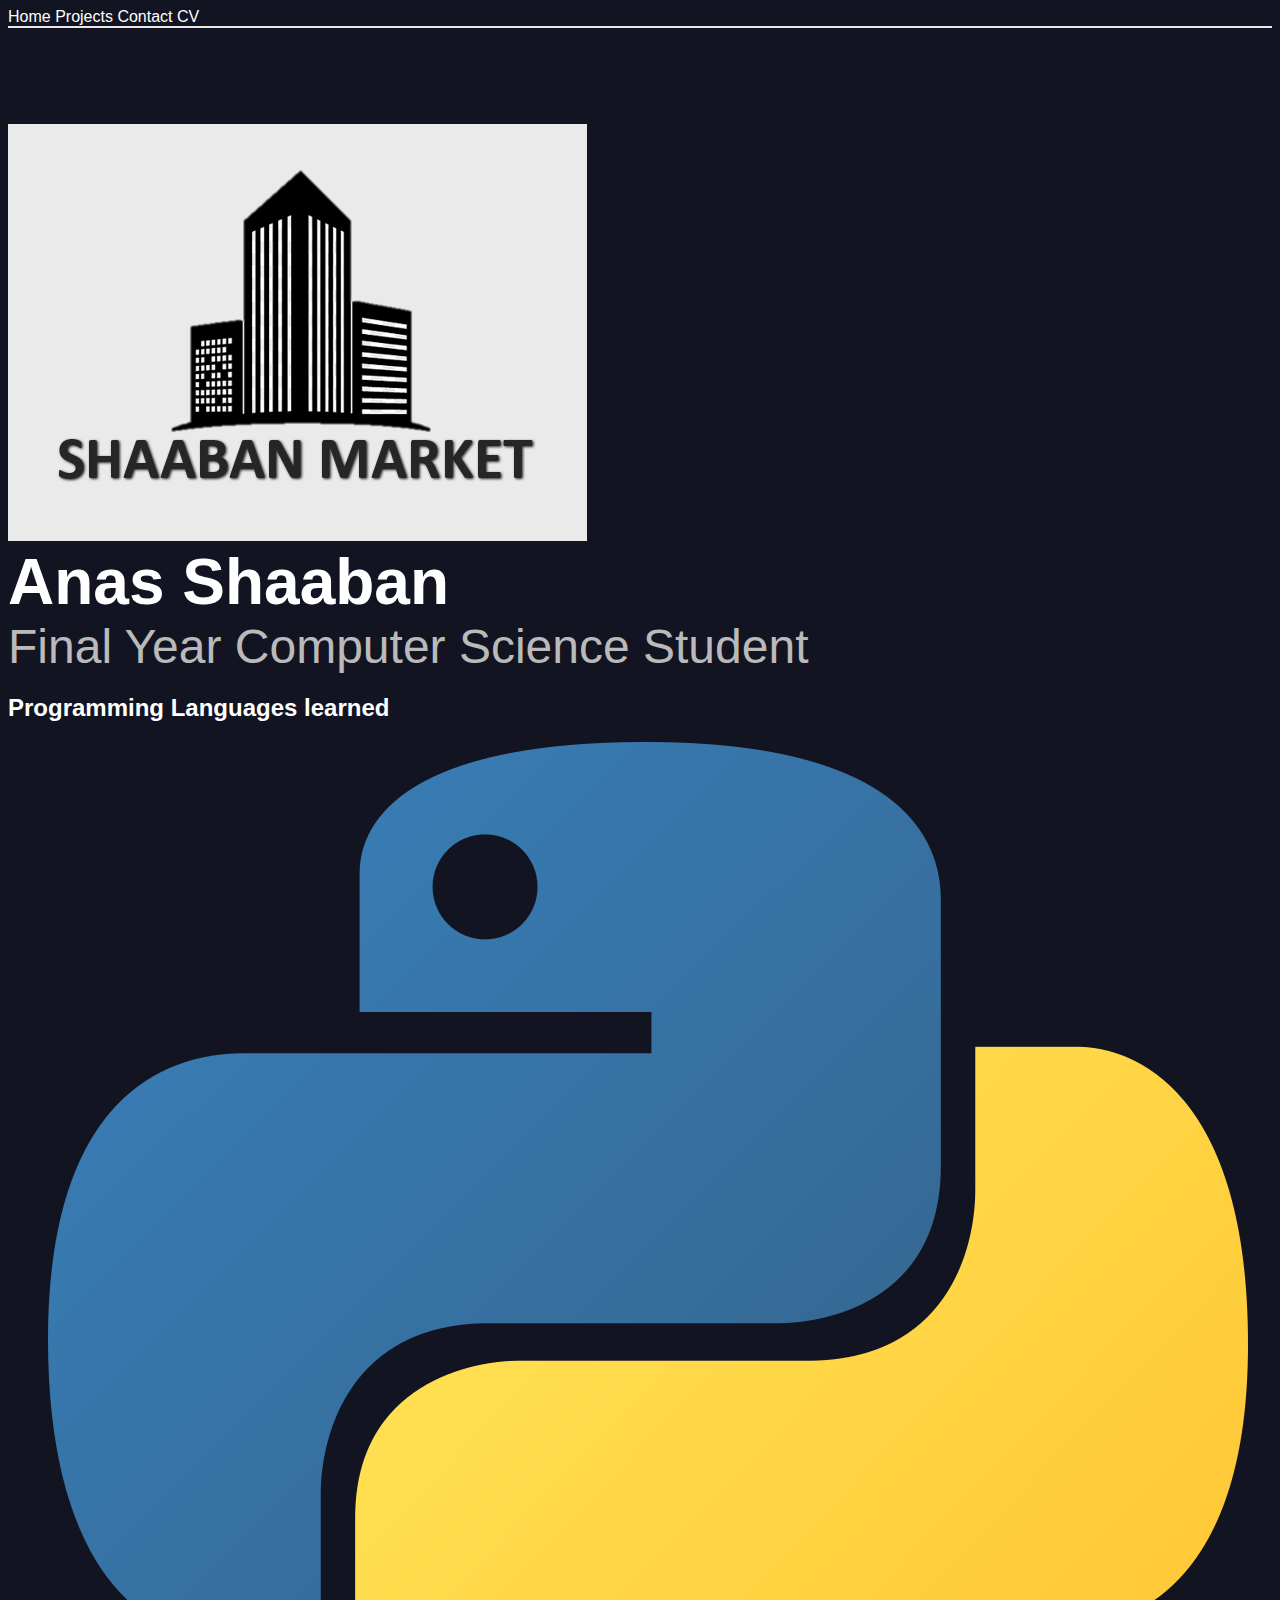
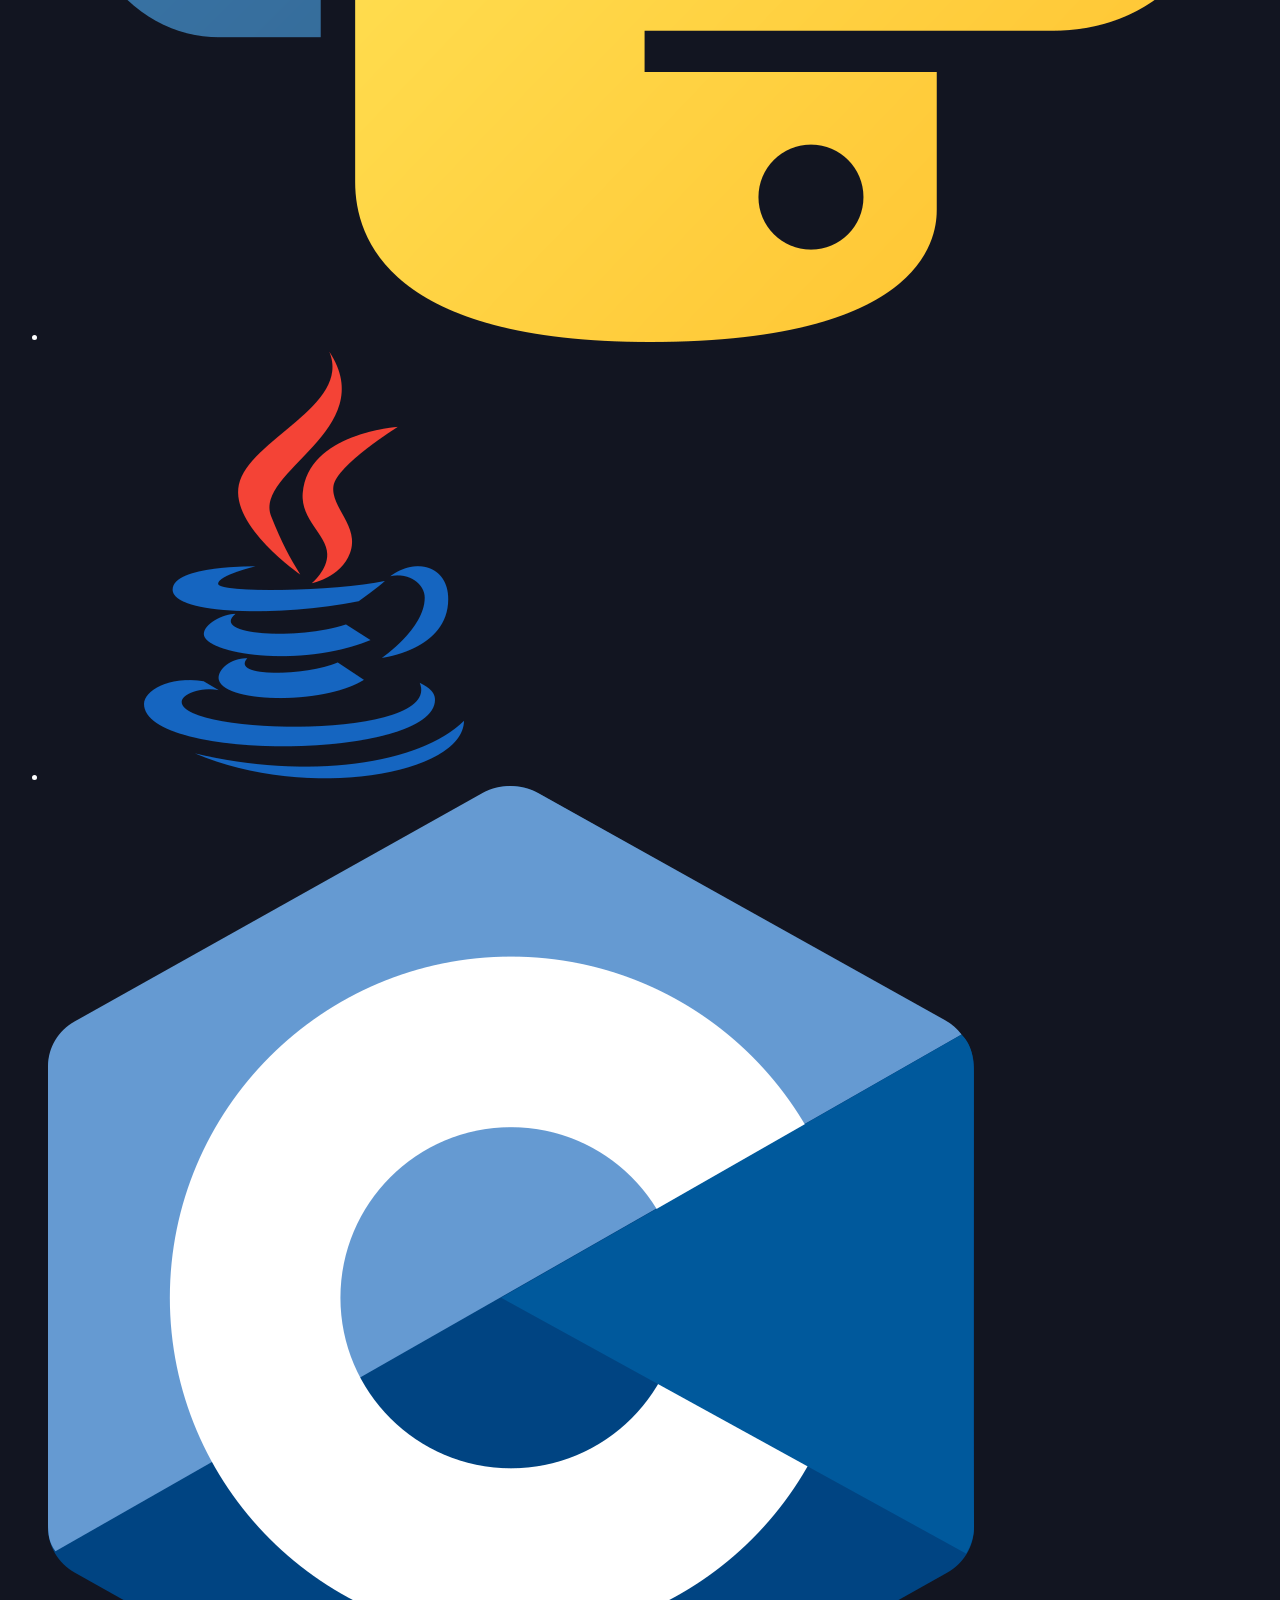
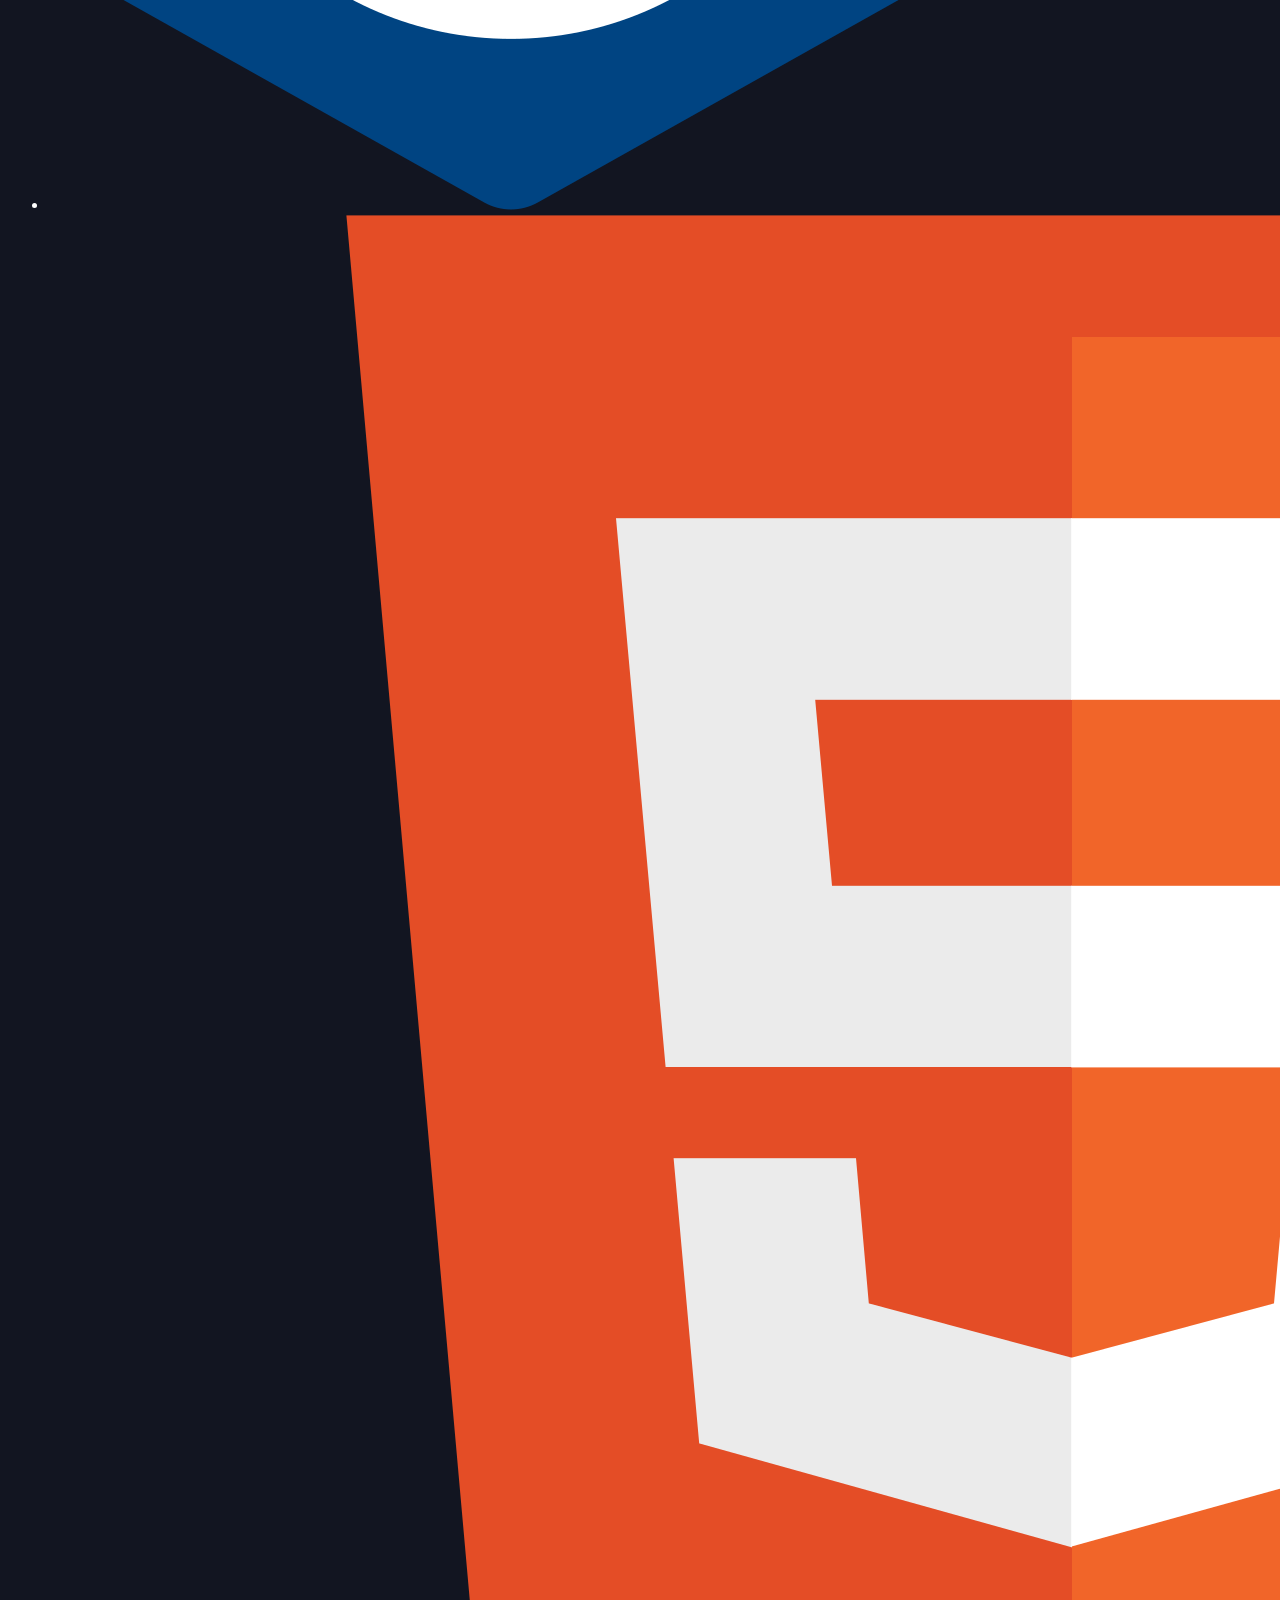
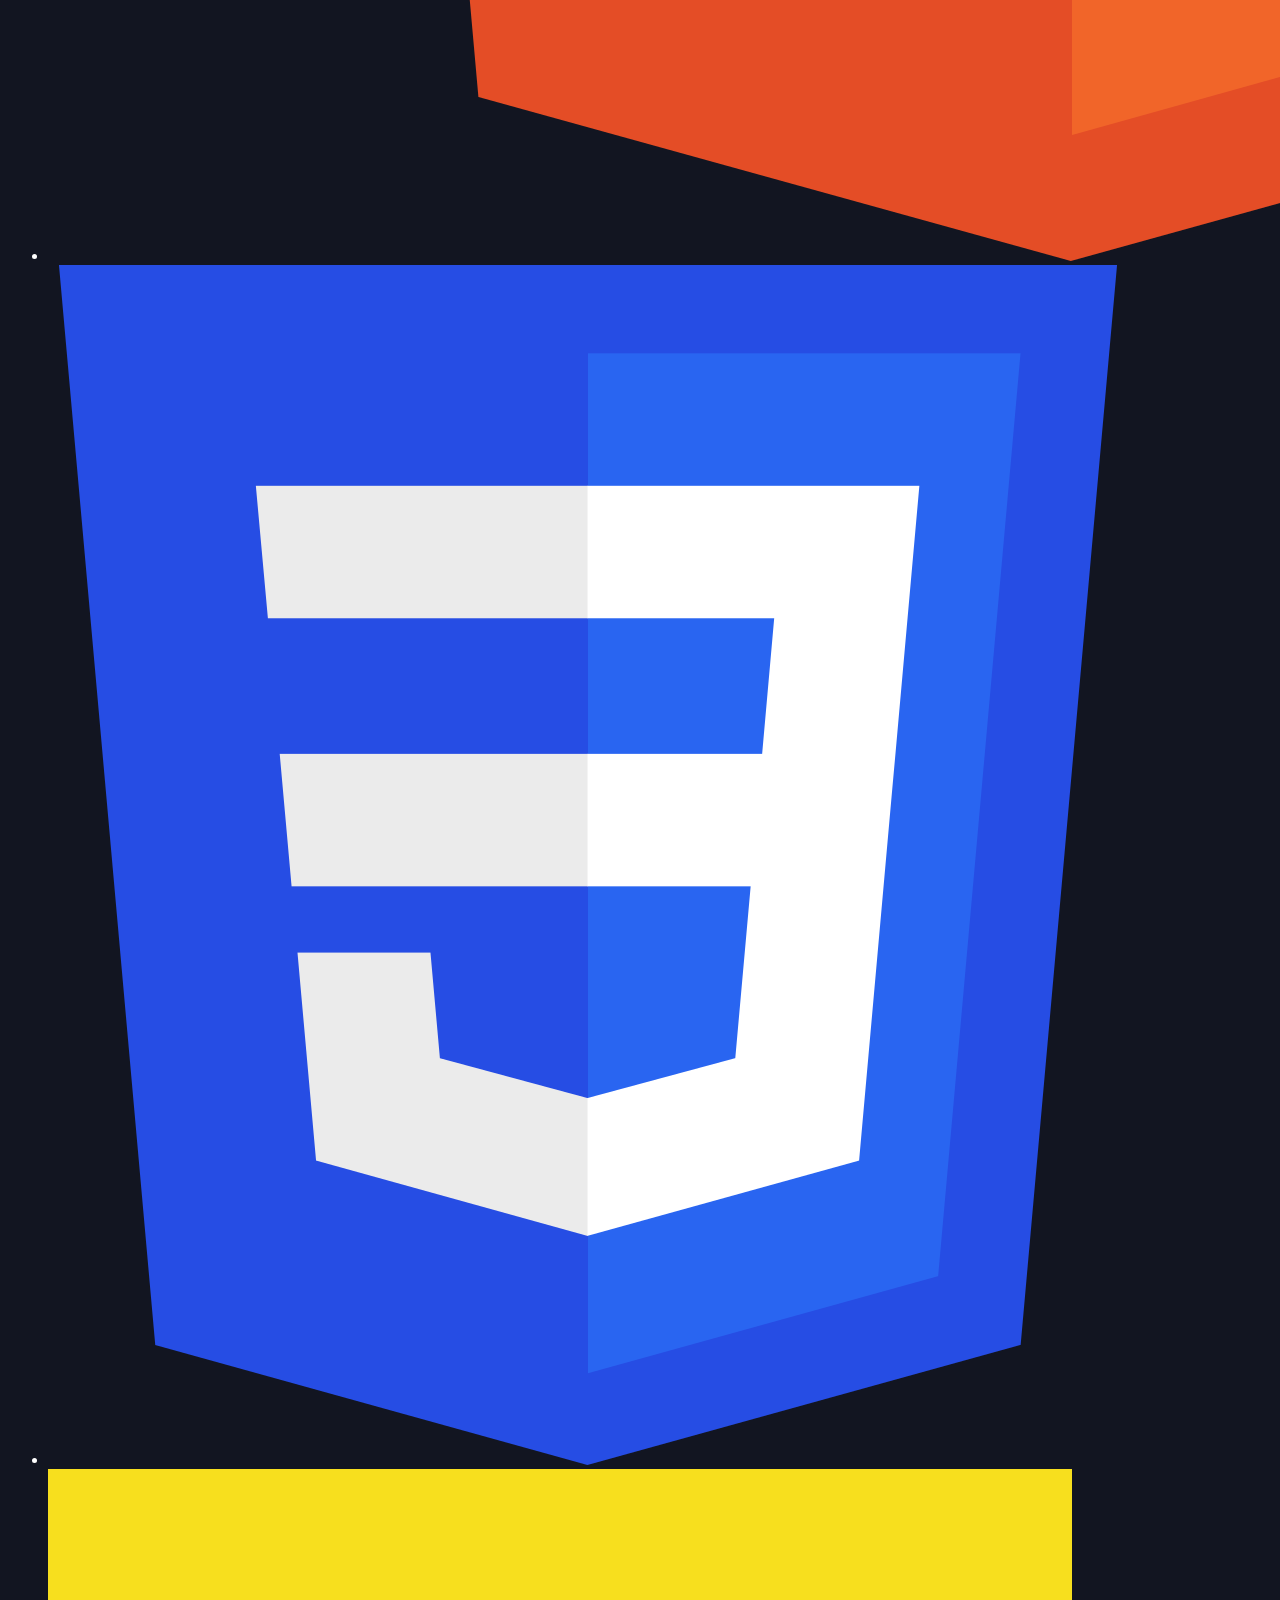
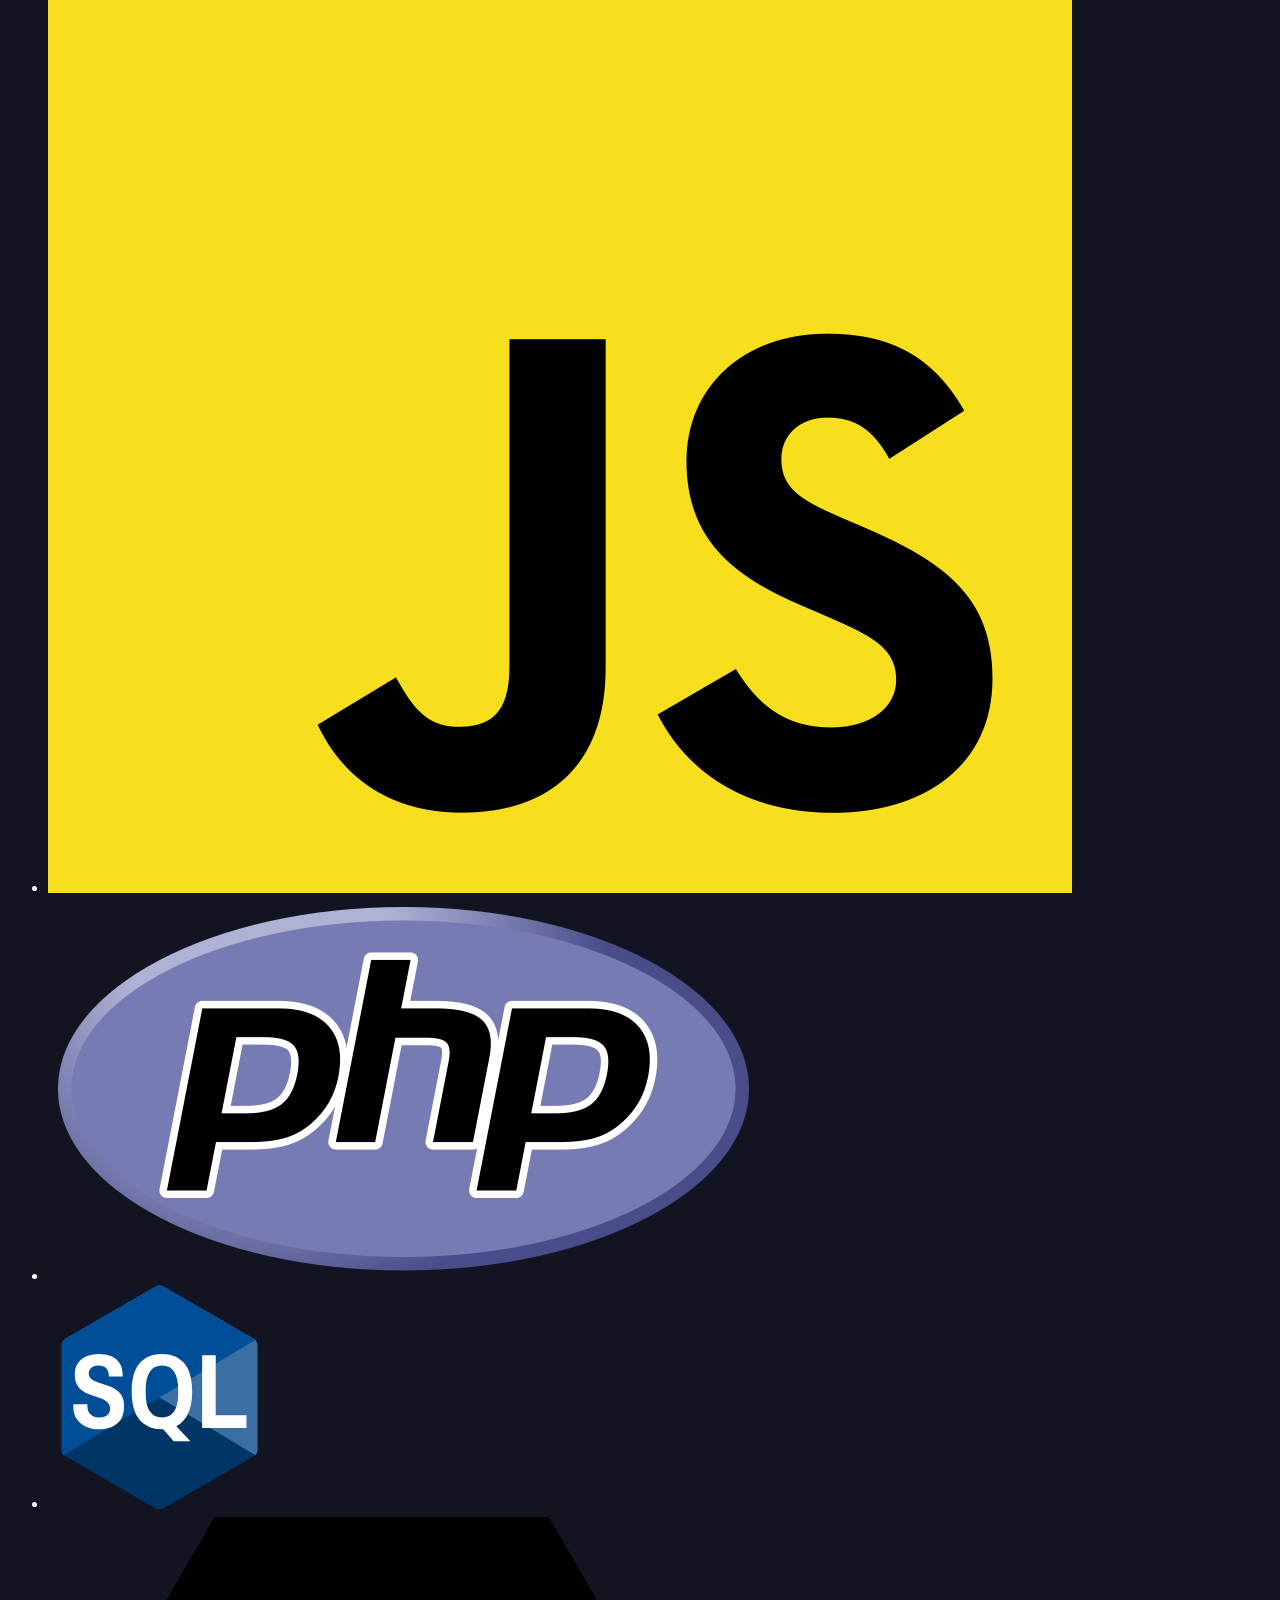
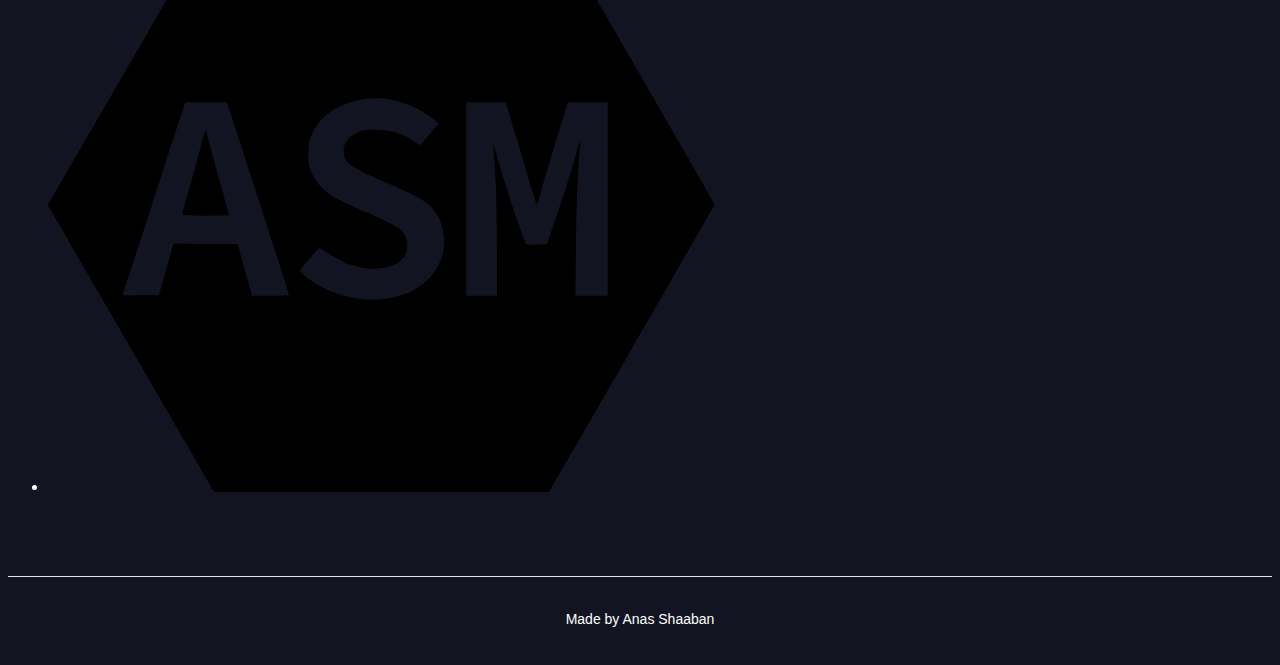
<file: index.html>
<!DOCTYPE html>
<html lang="en">
<head>
    <meta charset="UTF-8">
    <meta name="viewport" content="width=device-width, initial-scale=1.0">
    <title>Document</title>
    <link href="style.css" rel="stylesheet">
</head>
<body>
    <nav>
        <span class="left-nav">
            <a id="home" href="index.html">Home</a>
        </span>
        <span class="right-nav">
            <a id="projects" href="projects.html">Projects</a>
            <a id="contact" href="contact.html">Contact</a>
            <a id="cv" href="cv.html">CV</a>
        </span>
    </nav>
    <div class="main">
        <div class="self_intro">
            <img id="self_photo" src="images/self_photo.png" alt="Self Photo">
            <div id="name">Anas Shaaban</div>
            <div id="occupation">Final Year Computer Science Student</div>
        </div>
        <div class="languages">
            <h2>Programming Languages learned</h2>
            <ul>
                <li><img src="images/python.png" alt="Python"></li>
                <li><img src="images/java.png" alt="Java"></li>
                <li><img src="images/c.png" alt="C"></li>
                <li><img src="images/html.png" alt="HTML"></li>
                <li><img src="images/css.png" alt="CSS"></li>
                <li><img src="images/javascript.png" alt="JavaScript"></li>
                <li><img src="images/php.png" alt="PHP"></li>
                <li><img src="images/sql.png" alt="SQL"></li>
                <li><img src="images/assembly.png" alt="Assembly Language"></li>
            </ul>
        </div>
        <div class="projects_overview">
            
        </div>
        <div class="education">
    
        </div>
        <div class="links">
    
        </div>
    </div>
    <footer>
        <p>Made by <a href="https://github.com/yourusername">Anas Shaaban</a></p>
    </footer>
</body>
 <script src="https://cdn.jsdelivr.net/npm/bootstrap@5.3.3/dist/js/bootstrap.bundle.min.js"></script>

</html>
</file>
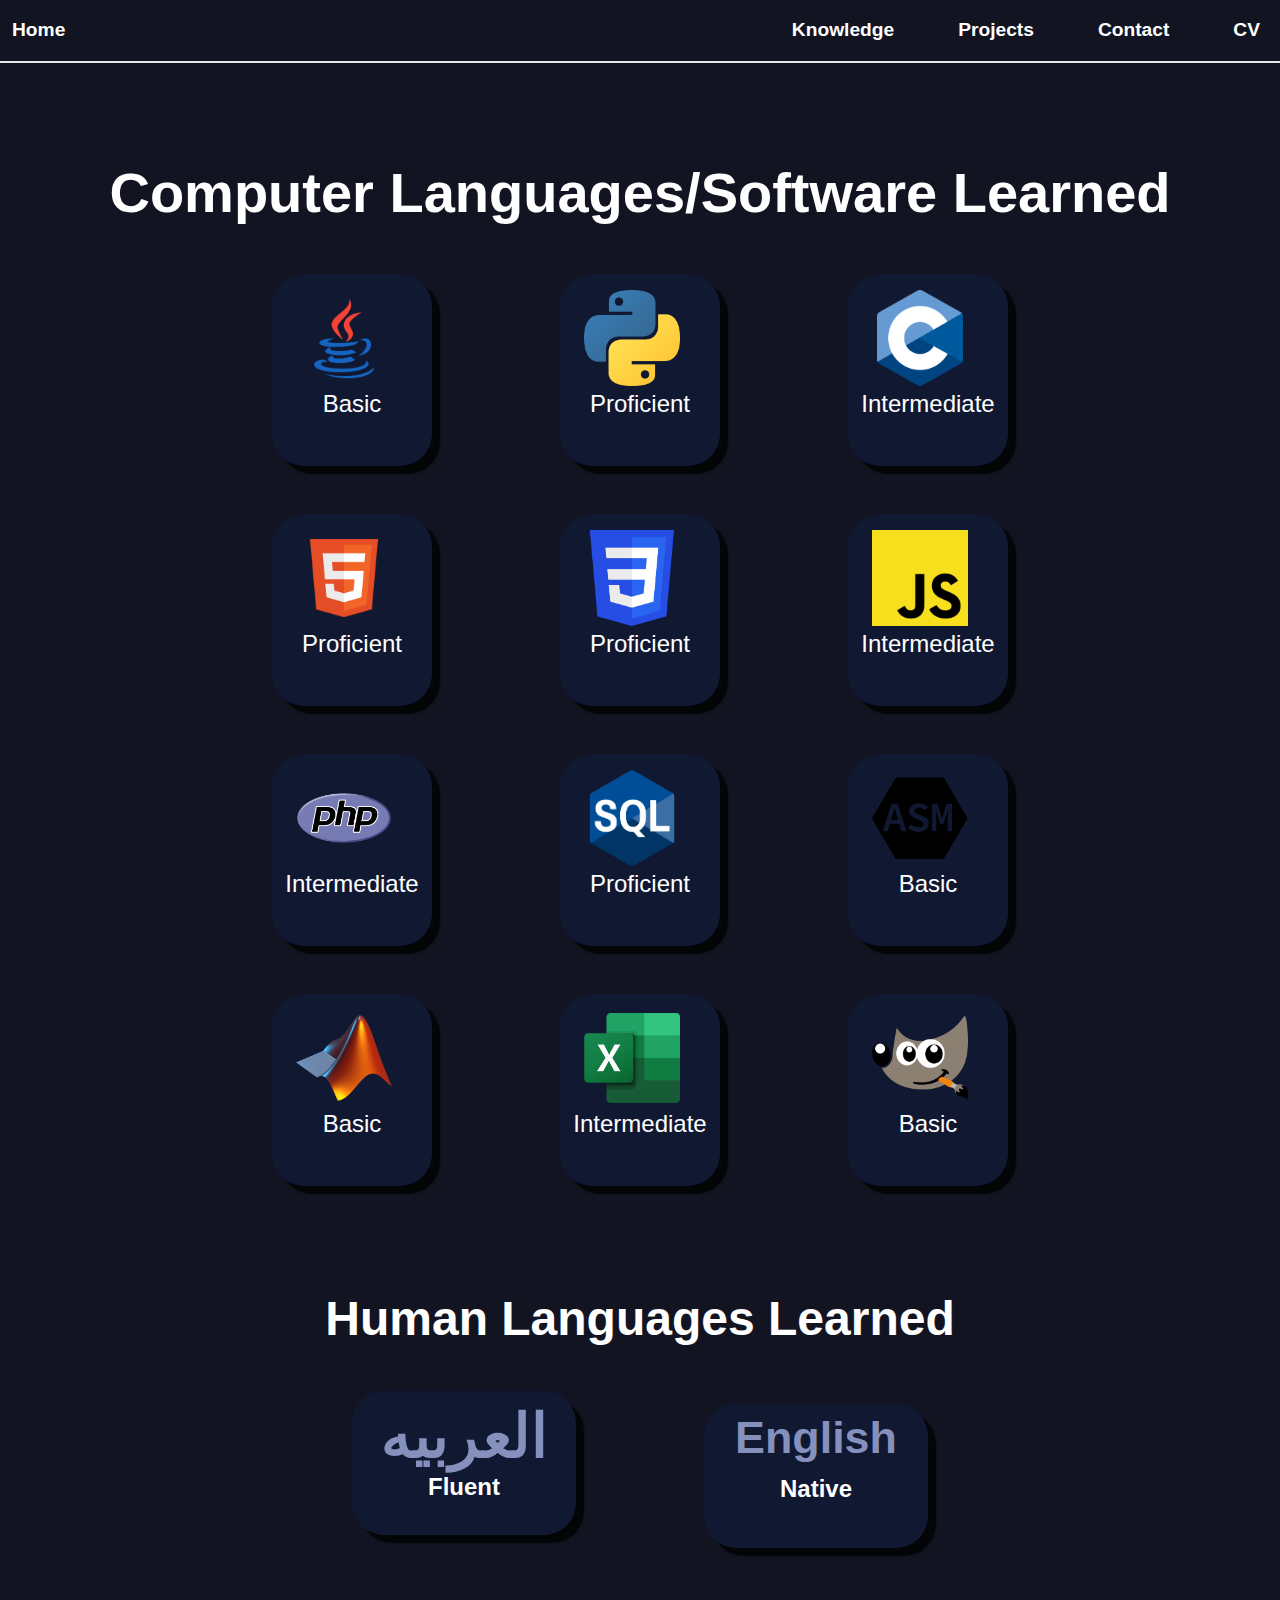
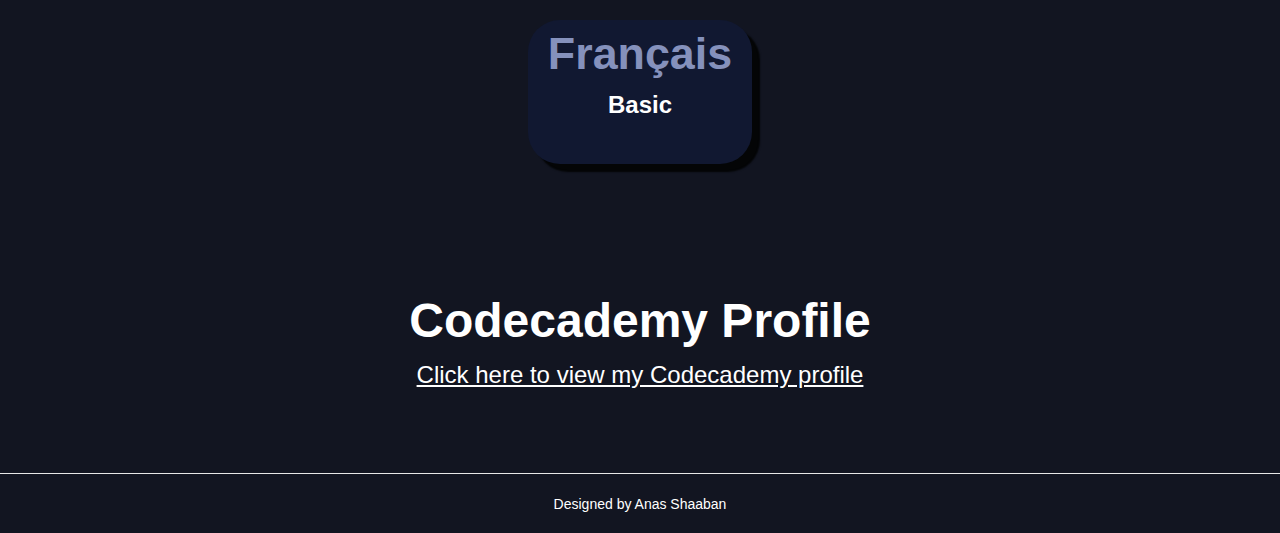
<file: knowledge.html>
<!DOCTYPE html>
<html lang="en">
<head>
    <meta charset="UTF-8">
    <meta name="viewport" content="width=device-width, initial-scale=1.0">
    <title>Document</title>
    <!-- Bootstrap CSS -->
    <link href="https://cdn.jsdelivr.net/npm/bootstrap@5.3.0-alpha1/dist/css/bootstrap.min.css" rel="stylesheet">
    <link href="style.css" rel="stylesheet">
</head>
<body>
    <nav class="navbar navbar-expand-lg navbar-dark text-center w-100">
        <div class="container-fluid">
        <a class="navbar-brand nav-section" href="index.html">Home</a>
        <button class="navbar-toggler" type="button" data-bs-toggle="collapse" data-bs-target="#navbarNav">
            <span class="navbar-toggler-icon"></span>
        </button>
        <div class="collapse navbar-collapse" id="navbarNav">
            <ul class="navbar-nav ms-auto">
                <li class="nav-item me-lg-5"><a class="nav-link nav-section" id="knowledge" href="knowledge.html">Knowledge</a></li>
                <li class="nav-item me-lg-5"><a class="nav-link nav-section" id="projects" href="projects.html">Projects</a></li>
                <li class="nav-item me-lg-5"><a class="nav-link nav-section" id="contact" href="contact.html">Contact</a></li>
                <li class="nav-item"><a class="nav-link nav-section" id="cv" href="cv.pdf">CV</a></li>
            </ul>
        </div>
        </div>
    </nav>
    <div class="main">
        <h2 id="computer-software-header">Computer Languages/Software Learned</h2>
            <div class="computer-softwares">
            <ul>
                <li>
                    <div class="computer-software">
                        <img src="images/java.png" alt="Java">
                        <div class="computer-software-label">Java</div>
                        <div class="computer-software-level">Basic</div>
                    </div>
                </li>
                <li>
                    <div class="computer-software">
                        <img src="images/python.png" alt="Python">
                        <div class="computer-software-label">Python</div>
                        <div class="computer-software-level">Proficient</div>
                    </div>
                </li>
                <li>
                    <div class="computer-software">
                        <img src="images/c.png" alt="C">
                        <div class="computer-software-label">C</div>
                        <div class="computer-software-level">Intermediate</div>
                    </div>
                </li>
                <li>
                    <div class="computer-software">
                        <img src="images/html.png" alt="HTML">
                        <div class="computer-software-label">HTML</div>
                        <div class="computer-software-level">Proficient</div>
                    </div>
                </li>
                <li>
                    <div class="computer-software">
                        <img src="images/css.png" alt="CSS">
                        <div class="computer-software-label">CSS</div>
                        <div class="computer-software-level">Proficient</div>
                    </div>
                </li>
                <li>
                    <div class="computer-software">
                        <img src="images/javascript.png" alt="JavaScript">
                        <div class="computer-software-label">JavaScript</div>
                        <div class="computer-software-level">Intermediate</div>
                    </div>
                </li>
                <li>
                    <div class="computer-software">
                        <img src="images/php.png" alt="PHP">
                        <div class="computer-software-label">PHP</div>
                        <div class="computer-software-level">Intermediate</div>
                    </div>
                </li>
                <li>
                    <div class="computer-software">
                        <img src="images/sql.png" alt="SQL">
                        <div class="computer-software-label">SQL</div>
                        <div class="computer-software-level">Proficient</div>
                    </div>
                </li>
                <li>
                    <div class="computer-software">
                        <img src="images/assembly.png" alt="Assembly Language">
                        <div class="computer-software-label">Assembly Language</div>
                        <div class="computer-software-level">Basic</div>
                    </div>
                </li>
                <li>
                    <div class="computer-software">
                        <img src="images/matlab.png" alt="Matlab">
                        <div class="computer-software-label">Matlab</div>
                        <div class="computer-software-level">Basic</div>
                    </div>
                </li>
                <li>
                    <div class="computer-software">
                        <img src="images/excel.png" alt="Excel">
                        <div class="computer-software-label">Excel</div>
                        <div class="computer-software-level">Intermediate</div>
                    </div>
                </li>
                <li>
                    <div class="computer-software">
                        <img src="images/gimp.png" alt="GIMP">
                        <div class="computer-software-label">GIMP</div>
                        <div class="computer-software-level">Basic</div>
                    </div>
                </li>
            </ul>
        </div>
        <h2 id="human-languages_header">Human Languages Learned</h2>
        <div class="human-languages">
            <ul>
                <li>
                    <div class="human-language" id="arabic-language">
                        العربيه
                        <div class="human-language-label">Arabic</div>
                        <div class="human-language-level">Fluent</div>
                    </div>
                </li>
                <li>
                    <div class="human-language">
                        English
                        <div class="human-language-label">English</div>
                        <div class="human-language-level">Native</div>
                    </div>
                </li>
                <li>
                    <div class="human-language">
                        Français
                        <div class="human-language-label">French</div>
                        <div class="human-language-level">Basic</div>
                    </div>
                </li>
            </ul>
        </div>
        <h2 id="codecademy-header">Codecademy Profile</h2>
        <div id="codecademy-link">
            <a href="https://www.codecademy.com/profiles/AnasShaaban" target="_blank">
                Click here to view my Codecademy profile
            </a>
        </div>
    </div>
    <footer>
        <p>Designed by <a href="https://github.com/yourusername">Anas Shaaban</a></p>
    </footer>
    <!-- Bootstrap Bundle with Popper -->
    <script src="knowledge.js"></script>
    <script src="https://cdn.jsdelivr.net/npm/bootstrap@5.3.0-alpha1/dist/js/bootstrap.bundle.min.js"></script>
</body>
</html>
</file>
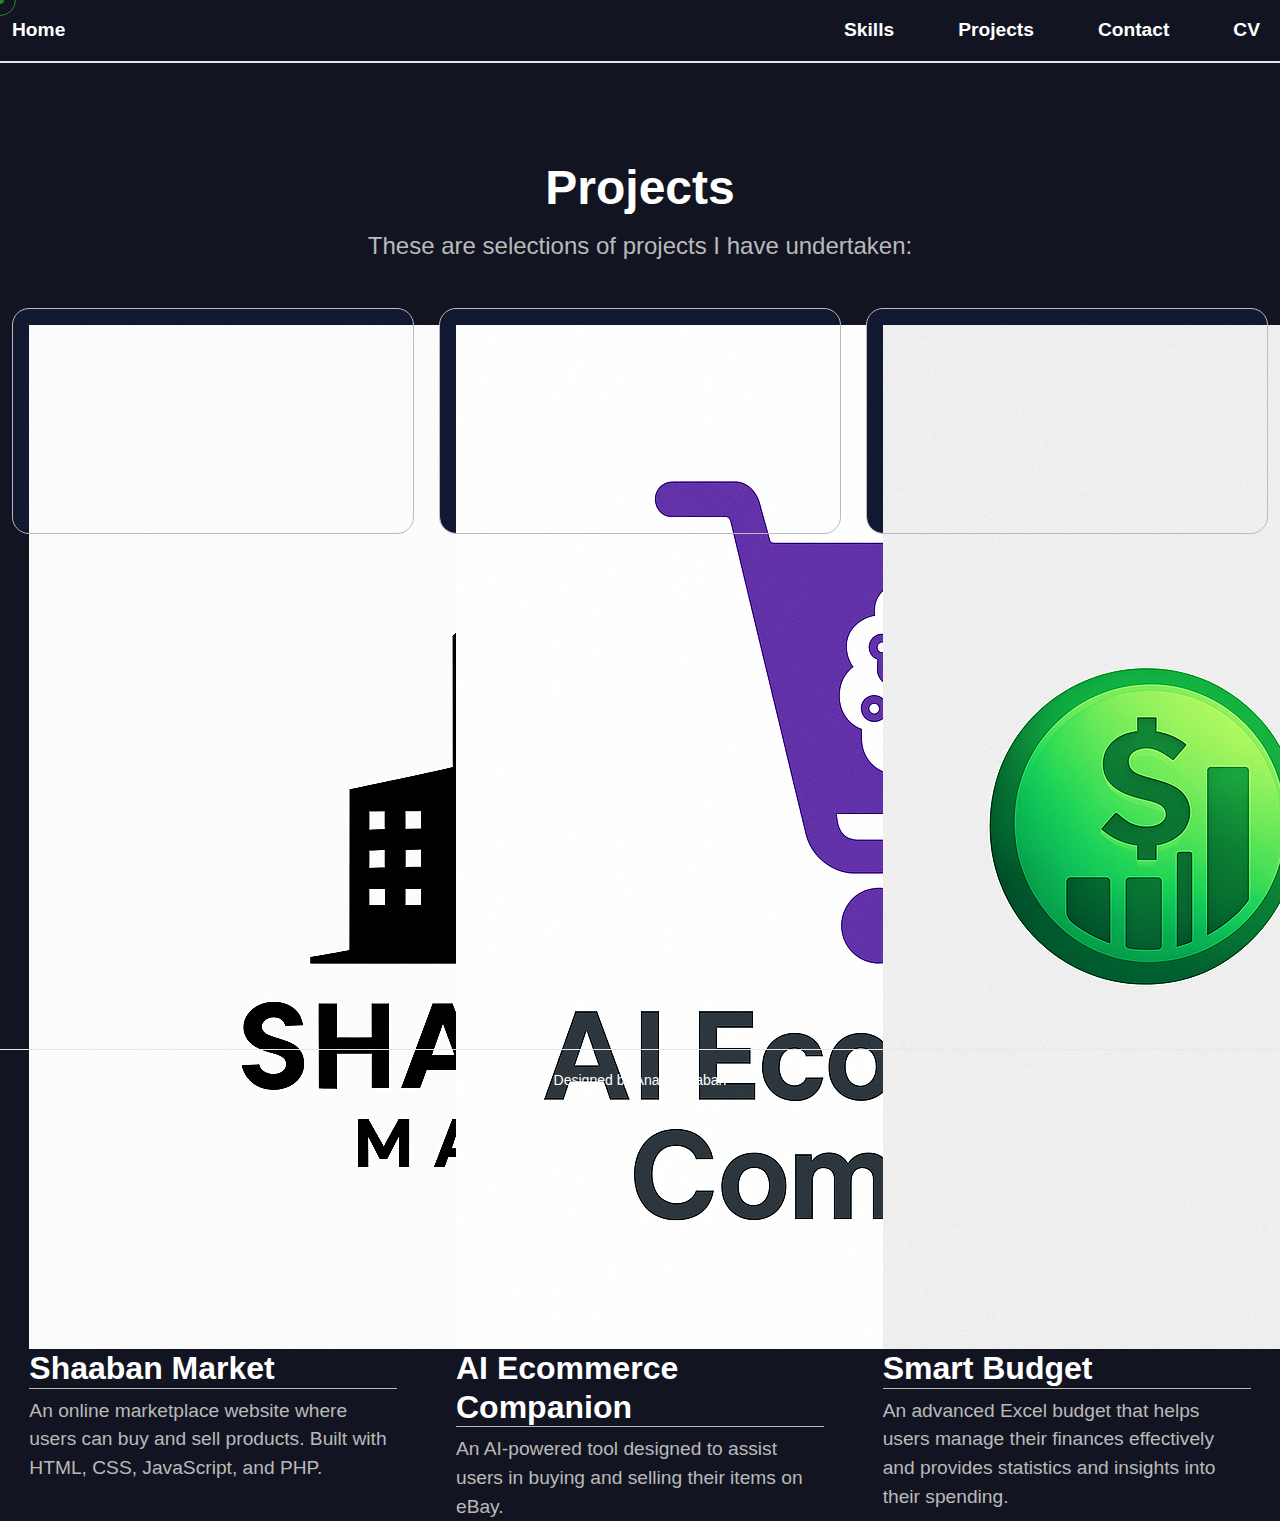
<file: projects.html>
<!DOCTYPE html>
<html lang="en">
<head>
    <meta charset="UTF-8">
    <meta name="viewport" content="width=device-width, initial-scale=1.0">
    <title>AS | Projects</title>
	<link rel="icon" type="image/png" href="images/site_logo.png">
    
    <!-- Bootstrap CSS -->
    <link href="https://cdn.jsdelivr.net/npm/bootstrap@5.3.0-alpha1/dist/css/bootstrap.min.css" rel="stylesheet">
    <link href="style.css" rel="stylesheet">
  <link href="cursor.css" rel="stylesheet">
</head>
<body>
  <div class="cursor-wrapper">
    <div class="cursor-circle"></div>
    <div class="cursor-dot"></div>
  </div>
    <nav class="navbar navbar-expand-lg navbar-dark text-center w-100">
        <div class="container-fluid">
        <a class="navbar-brand nav-section" href="index.html">Home</a>
        <button class="navbar-toggler" type="button" data-bs-toggle="collapse" data-bs-target="#navbarNav">
            <span class="navbar-toggler-icon"></span>
        </button>
        <div class="collapse navbar-collapse" id="navbarNav">
            <ul class="navbar-nav ms-auto">
                <li class="nav-item me-lg-5"><a class="nav-link nav-section" id="skills" href="skills.html">Skills</a></li>
                <li class="nav-item me-lg-5"><a class="nav-link nav-section" id="projects" href="projects.html">Projects</a></li>
                <li class="nav-item me-lg-5"><a class="nav-link nav-section" id="contact" href="contact.html">Contact</a></li>
            <li class="nav-item"><a class="nav-link nav-section" id="cv" href="files/cv.pdf">CV</a></li>
            </ul>
        </div>
        </div>
    </nav>
    <div class="main">
        <div class="projects-section">
            <h2 id="projects-section-header">Projects</h2>
            <h2 id="projects-section-description">These are selections of projects I have undertaken:</h2>
        </div>
        <div class="projects">
            <div class="project">
                <a href ="shaabanmarket.html">
                    <img class="project-image" src="images/projects_logos/shaaban_market_logo.png" alt="Shaaban Market">
                    <h3 class="project-title">Shaaban Market</h3>
                    <p class="project-description">An online marketplace website where users can buy and sell products. Built with HTML, CSS, JavaScript, and PHP.</p>
                </a>
            </div>
            <div class="project">
                <a href ="ai_ecommerce_companion.html">
                    <img class="project-image" src="images/projects_logos/ai_ecommerce_companion_logo.png" alt="AI Ecommerce Companion">
                    <h3 class="project-title">AI Ecommerce Companion</h3>
                    <p class="project-description">An AI-powered tool designed to assist users in buying and selling their items on eBay.</p>
                </a>
            </div>
            <div class="project">
                <a href ="smart_budget.html">
                    <img class="project-image" src="images/projects_logos/smart_budget_logo.png" alt="Smart Budget">
                    <h3 class="project-title">Smart Budget</h3>
                    <p class="project-description">An advanced Excel budget that helps users manage their finances effectively and provides statistics and insights into their spending.</p>
                </a>
            </div>
        </div>
    </div>
    <footer>
        <p>Designed by Anas Shaaban</p>
    </footer>
    <!-- Bootstrap Bundle with Popper -->
    <script src="https://cdn.jsdelivr.net/npm/bootstrap@5.3.0-alpha1/dist/js/bootstrap.bundle.min.js"></script>
    <script src="cursor.js"></script>
</body>
</html>
</file>
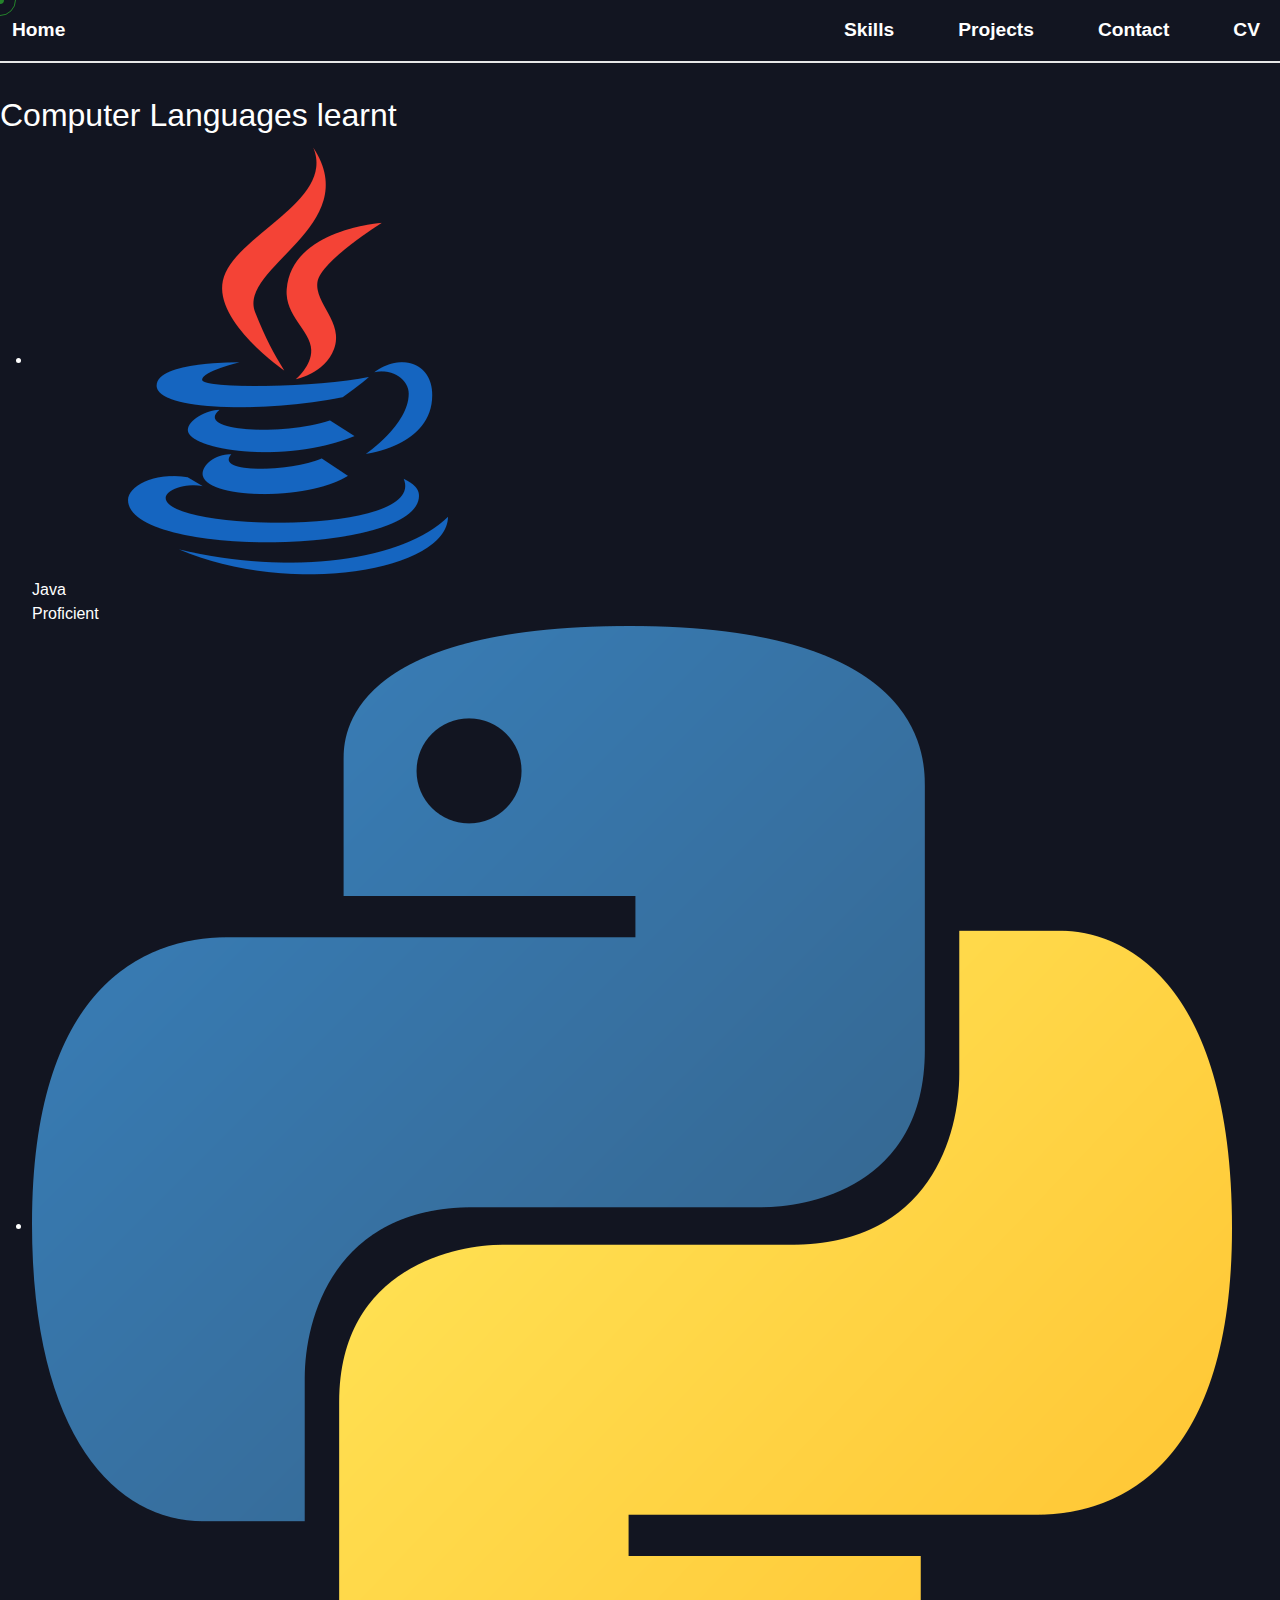
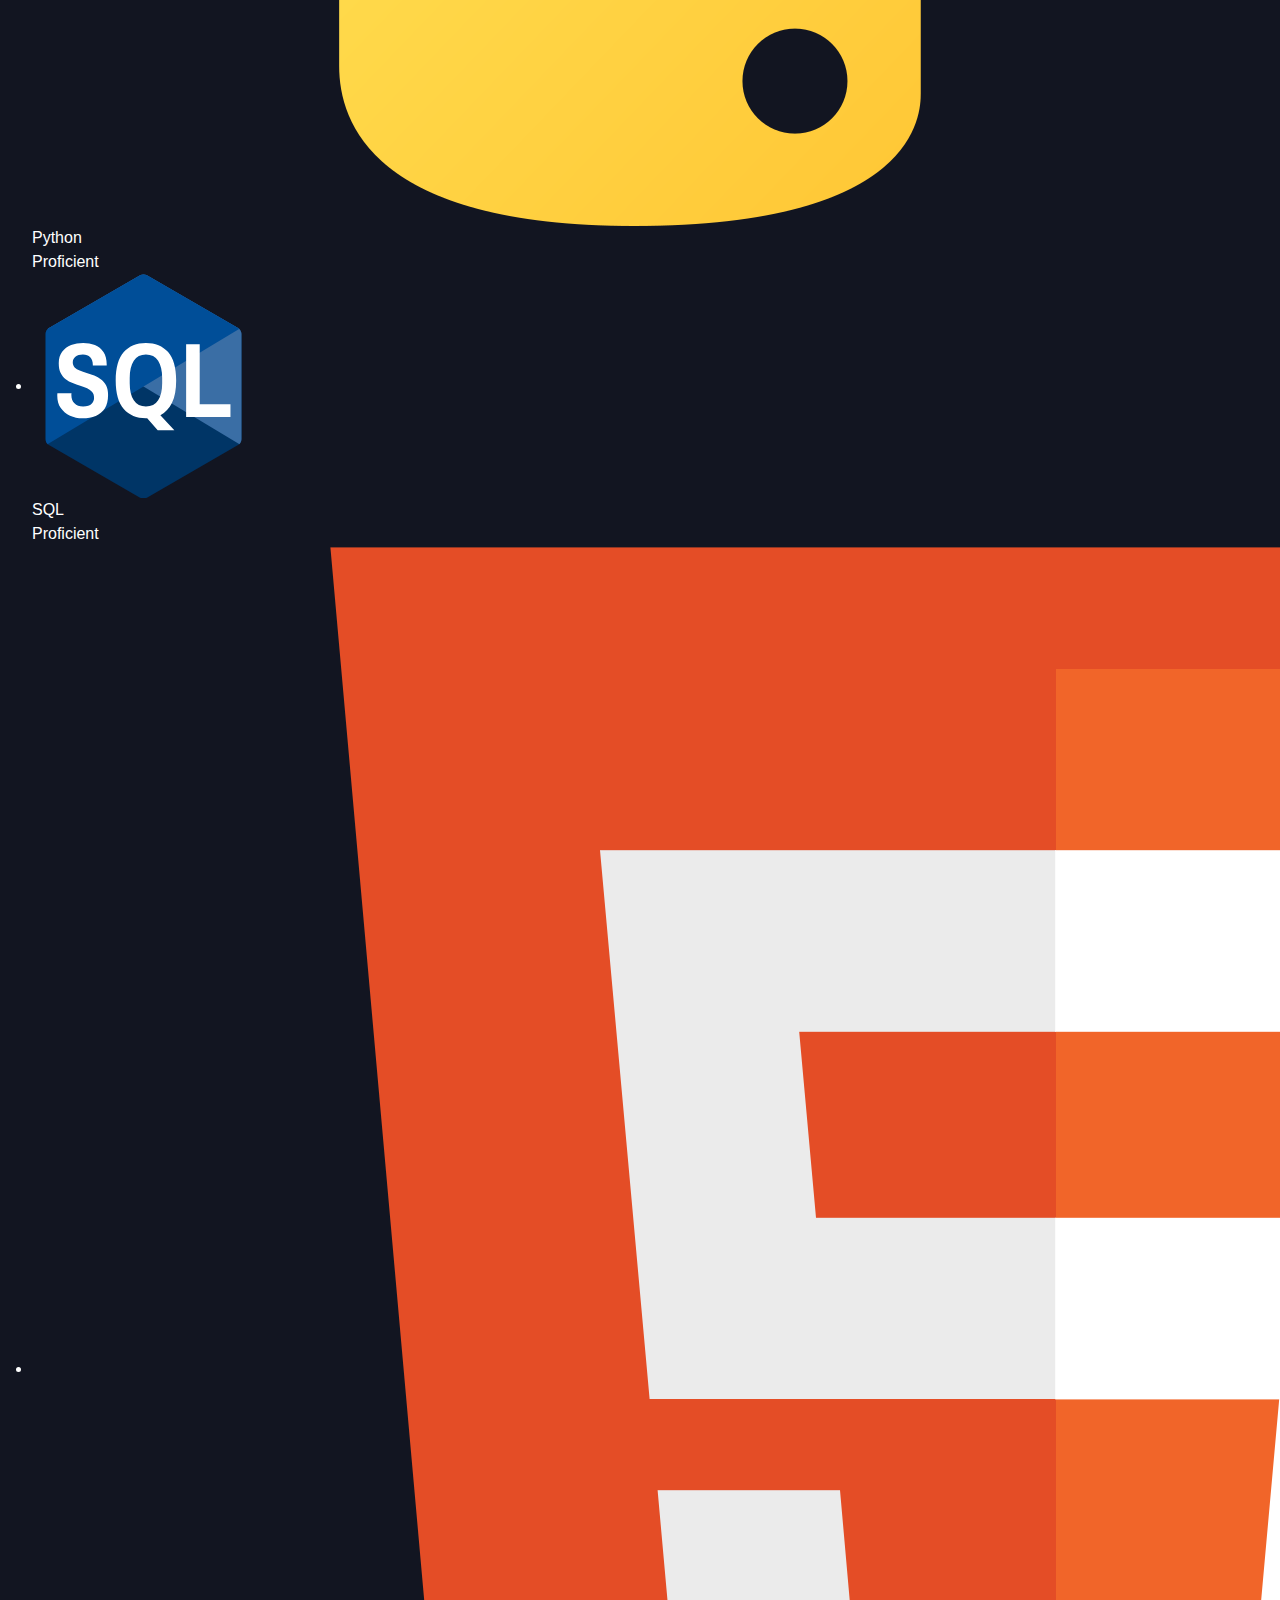
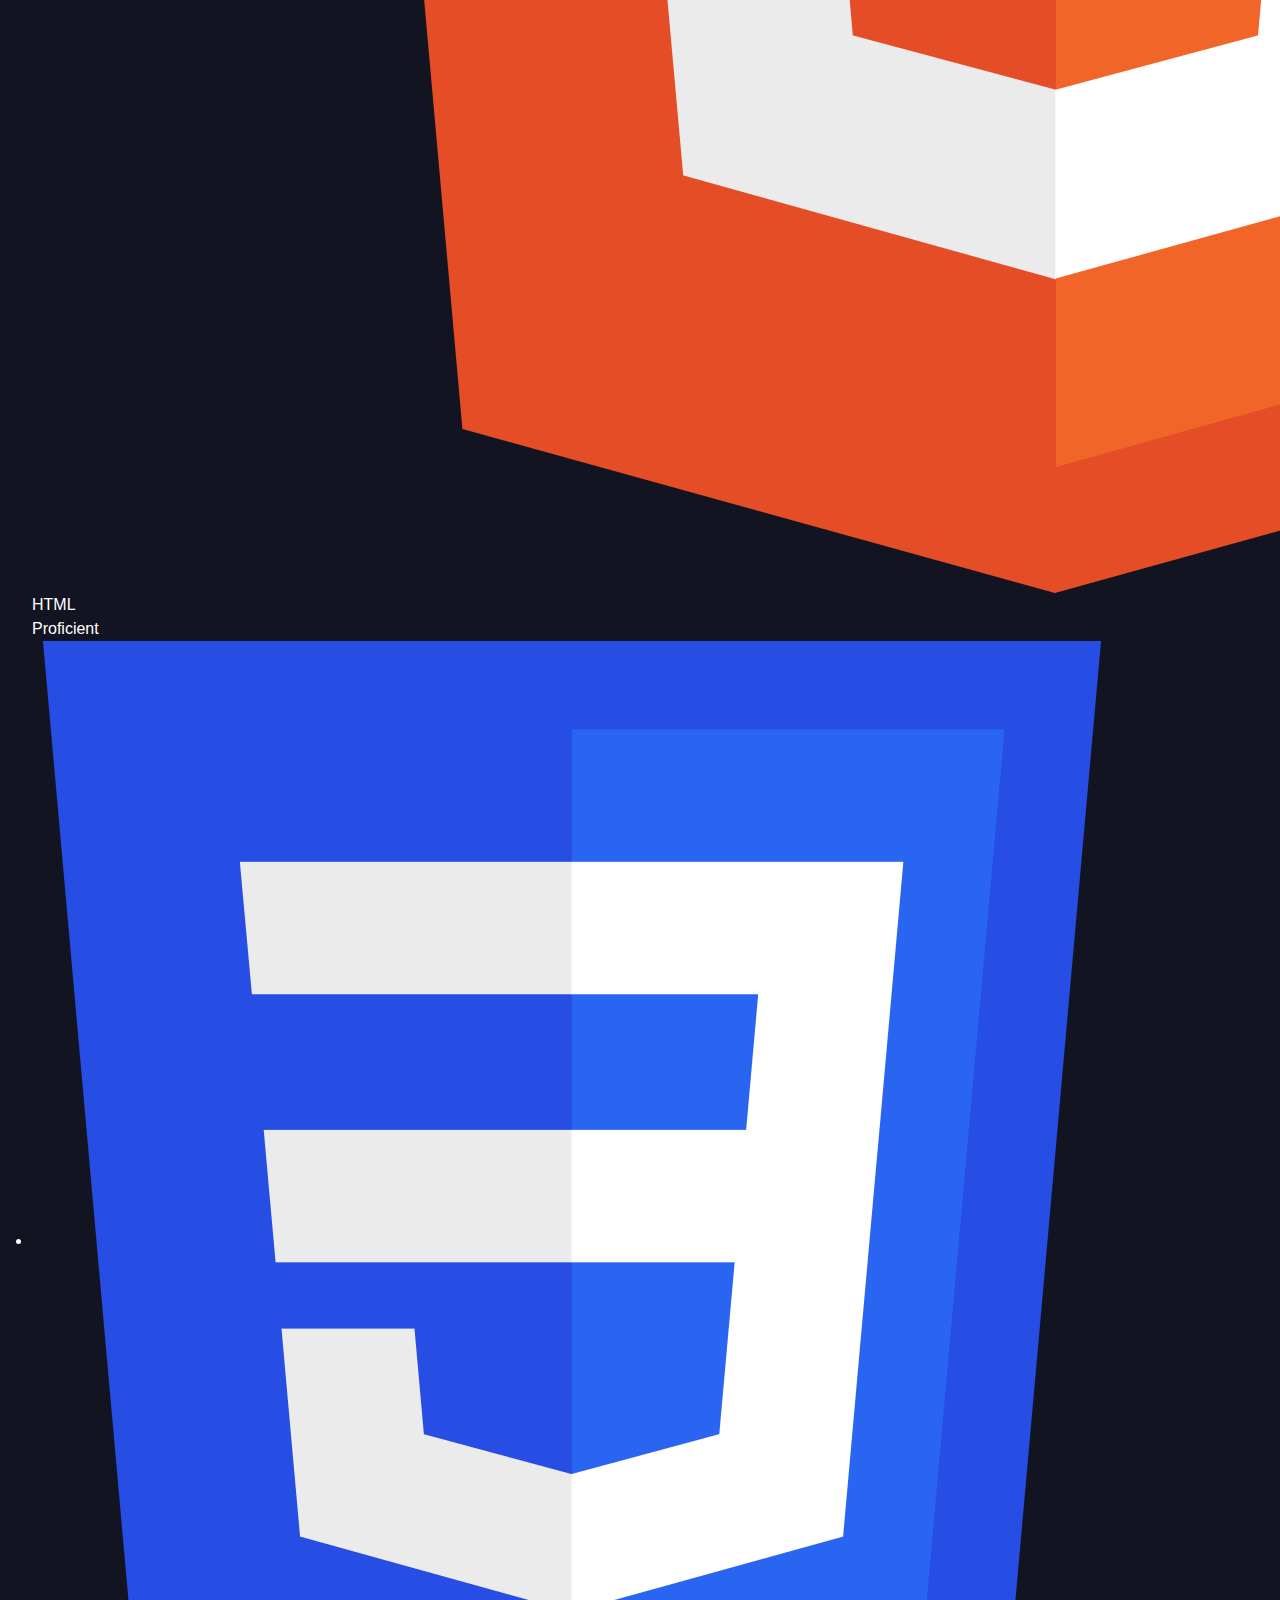
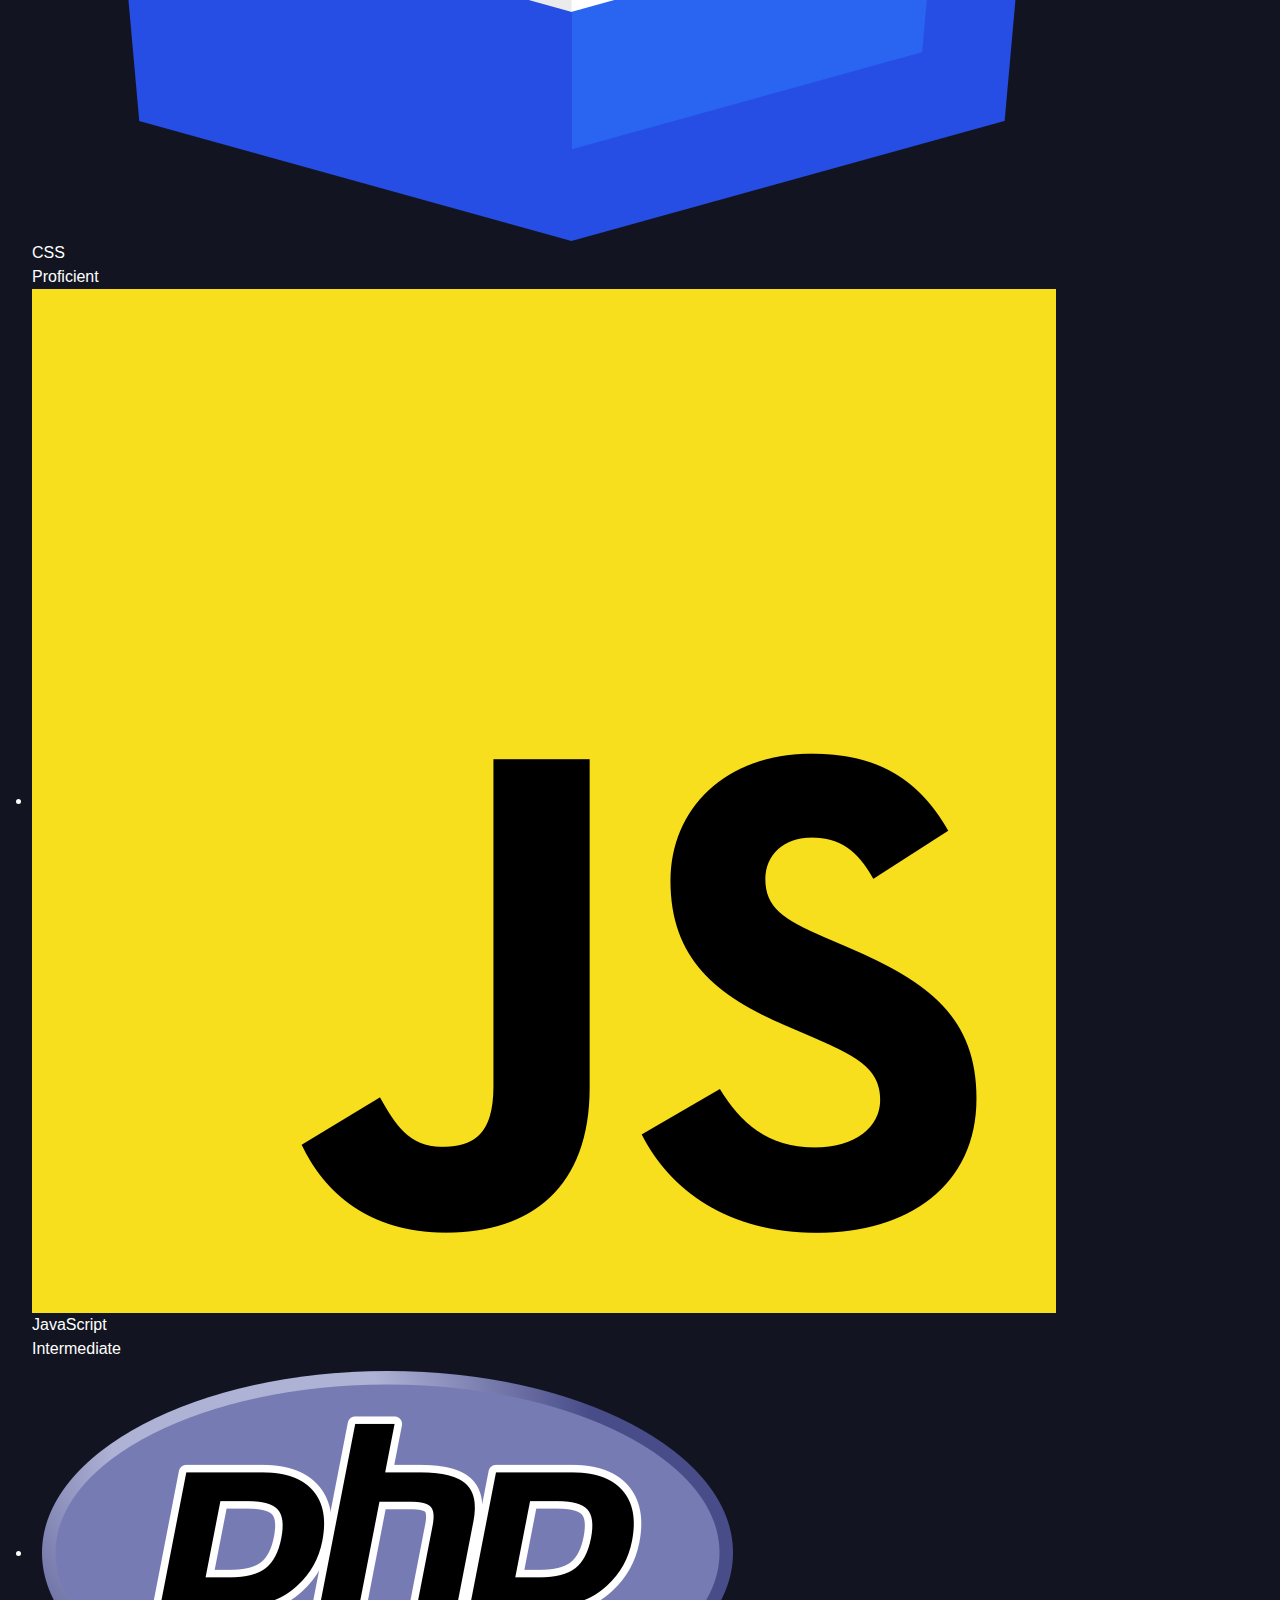
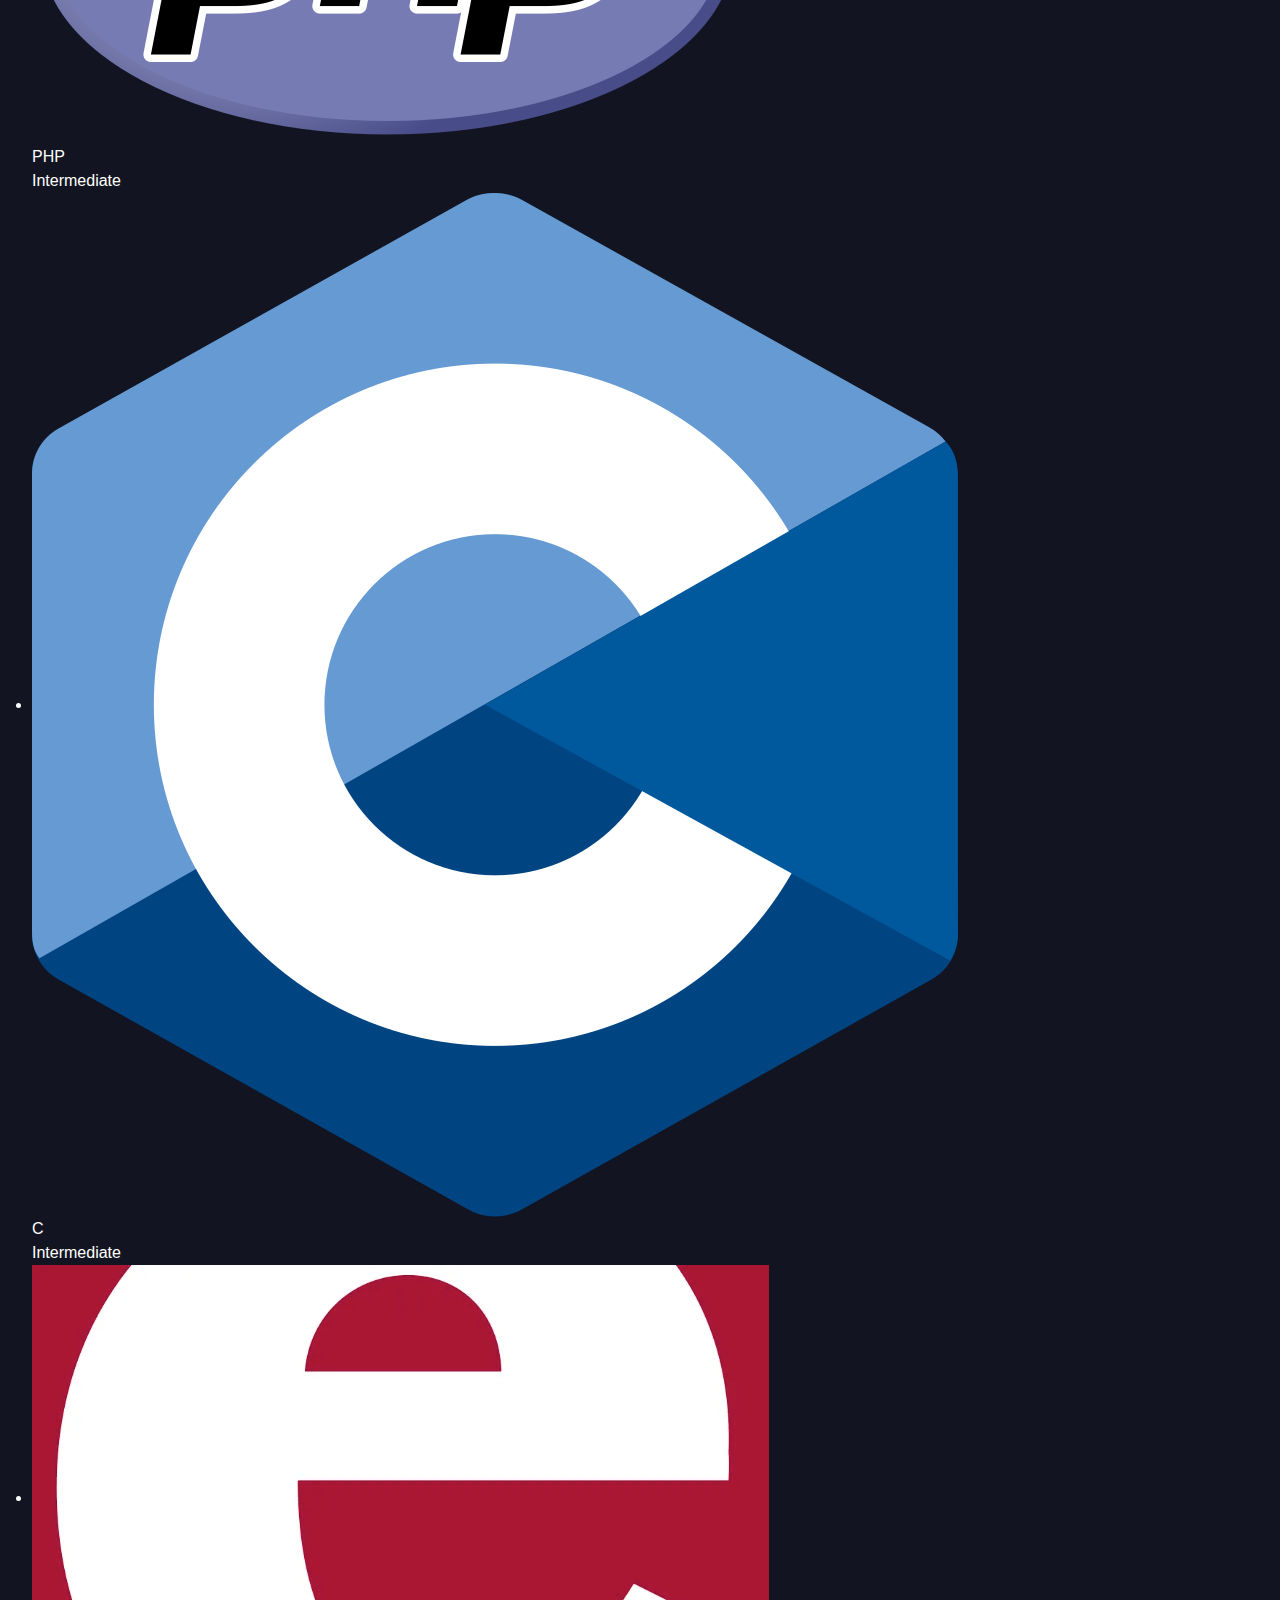
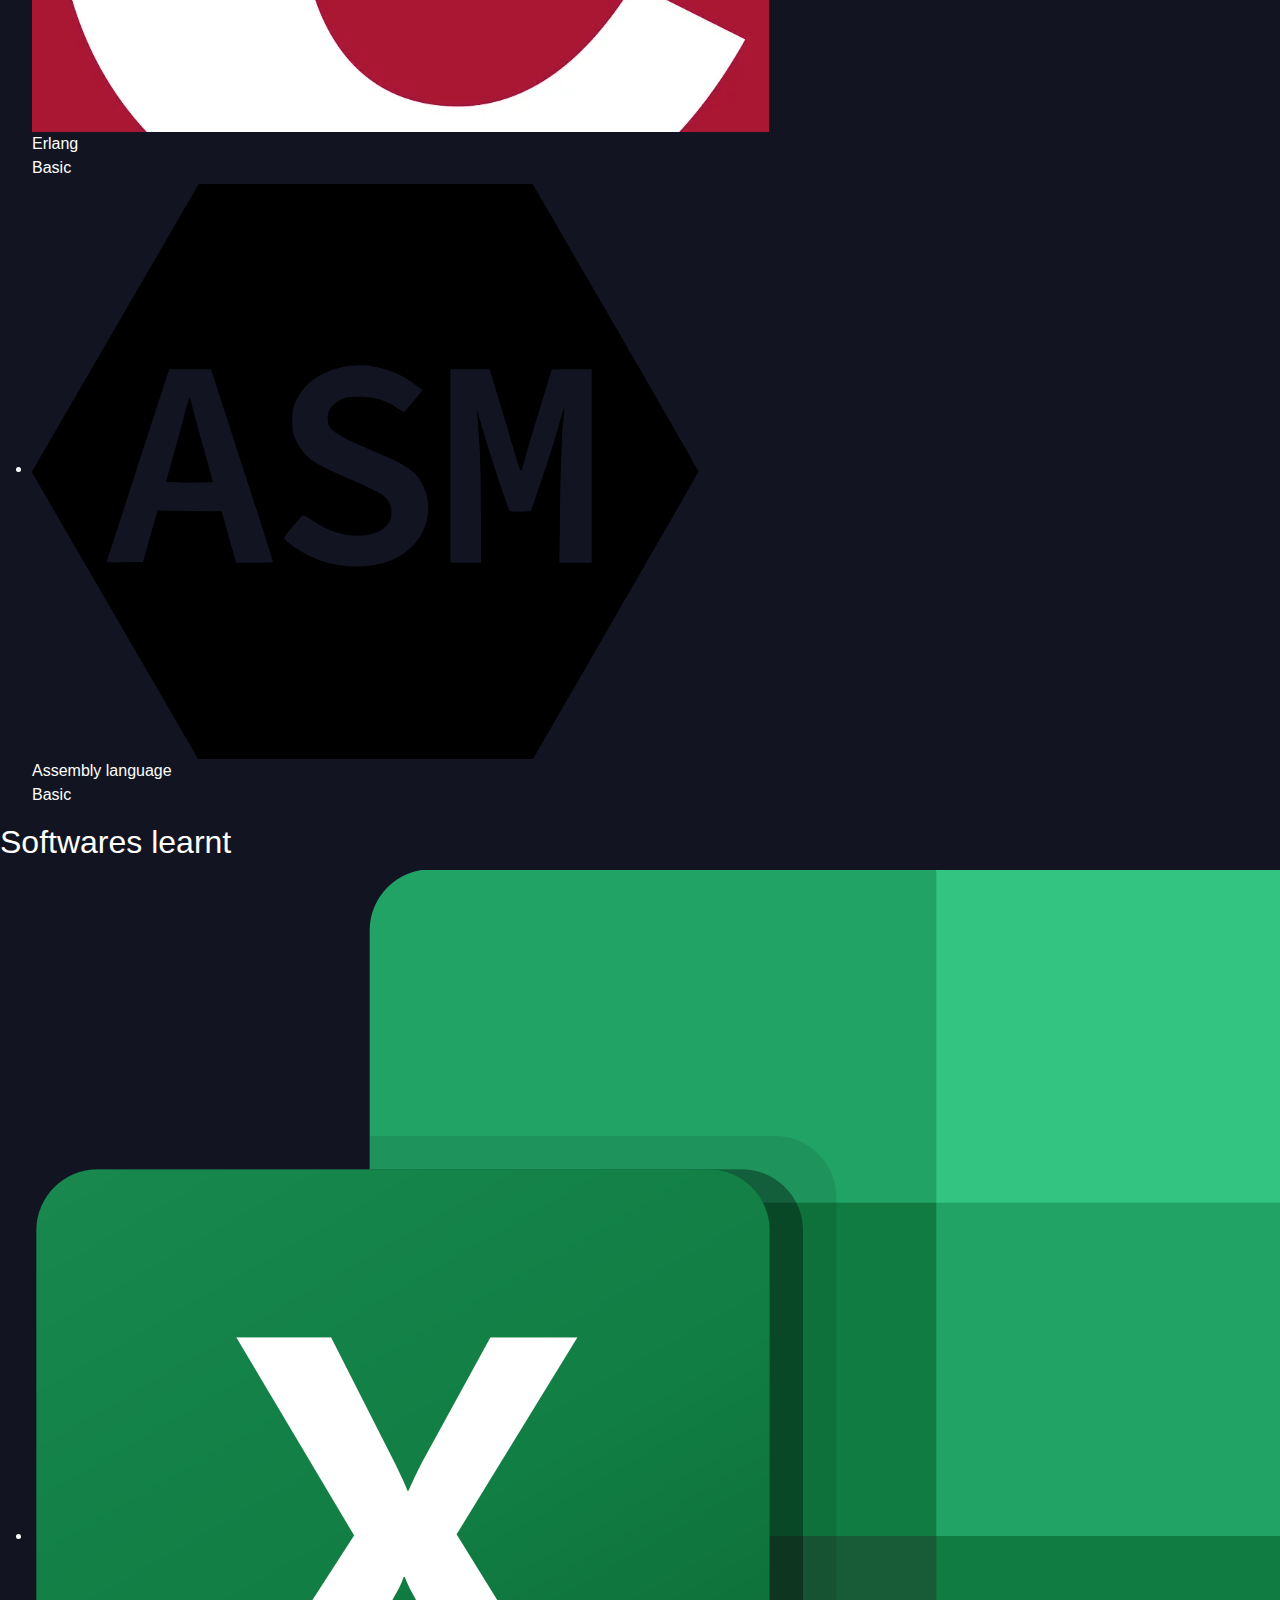
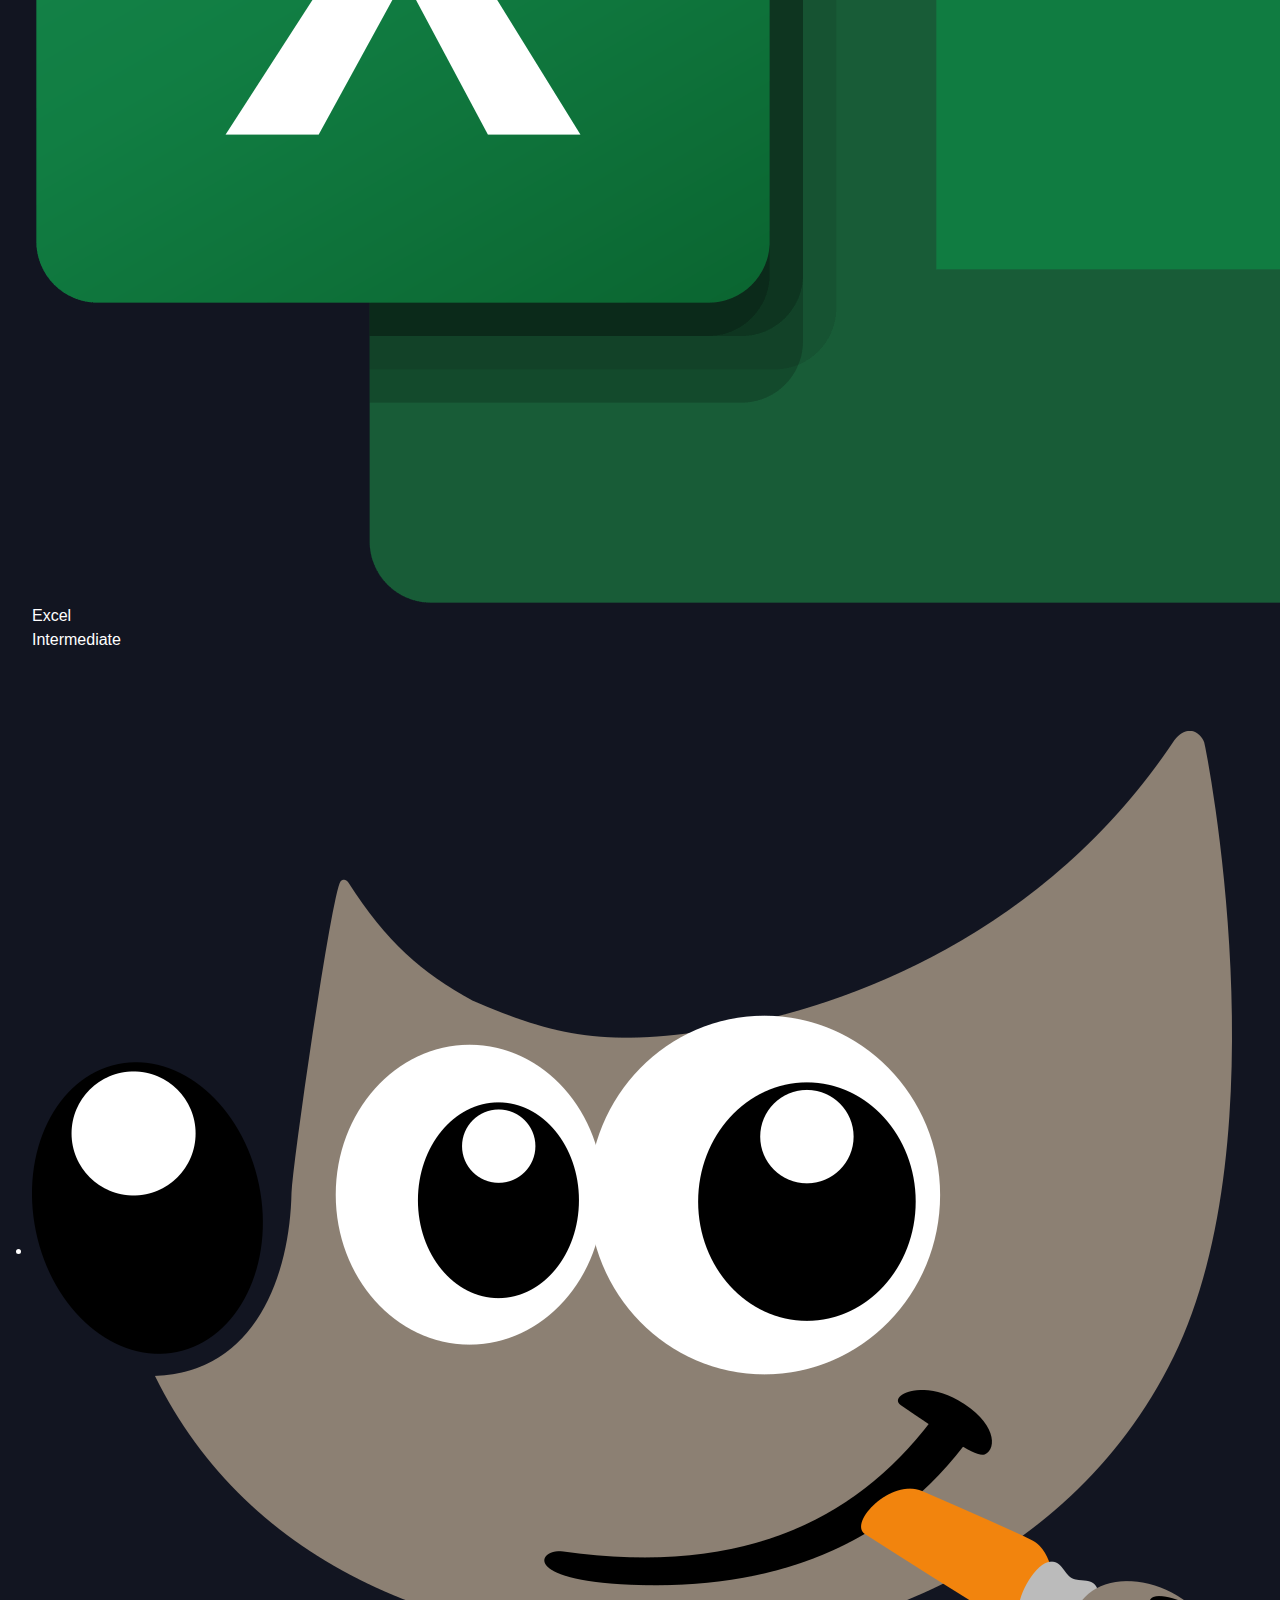
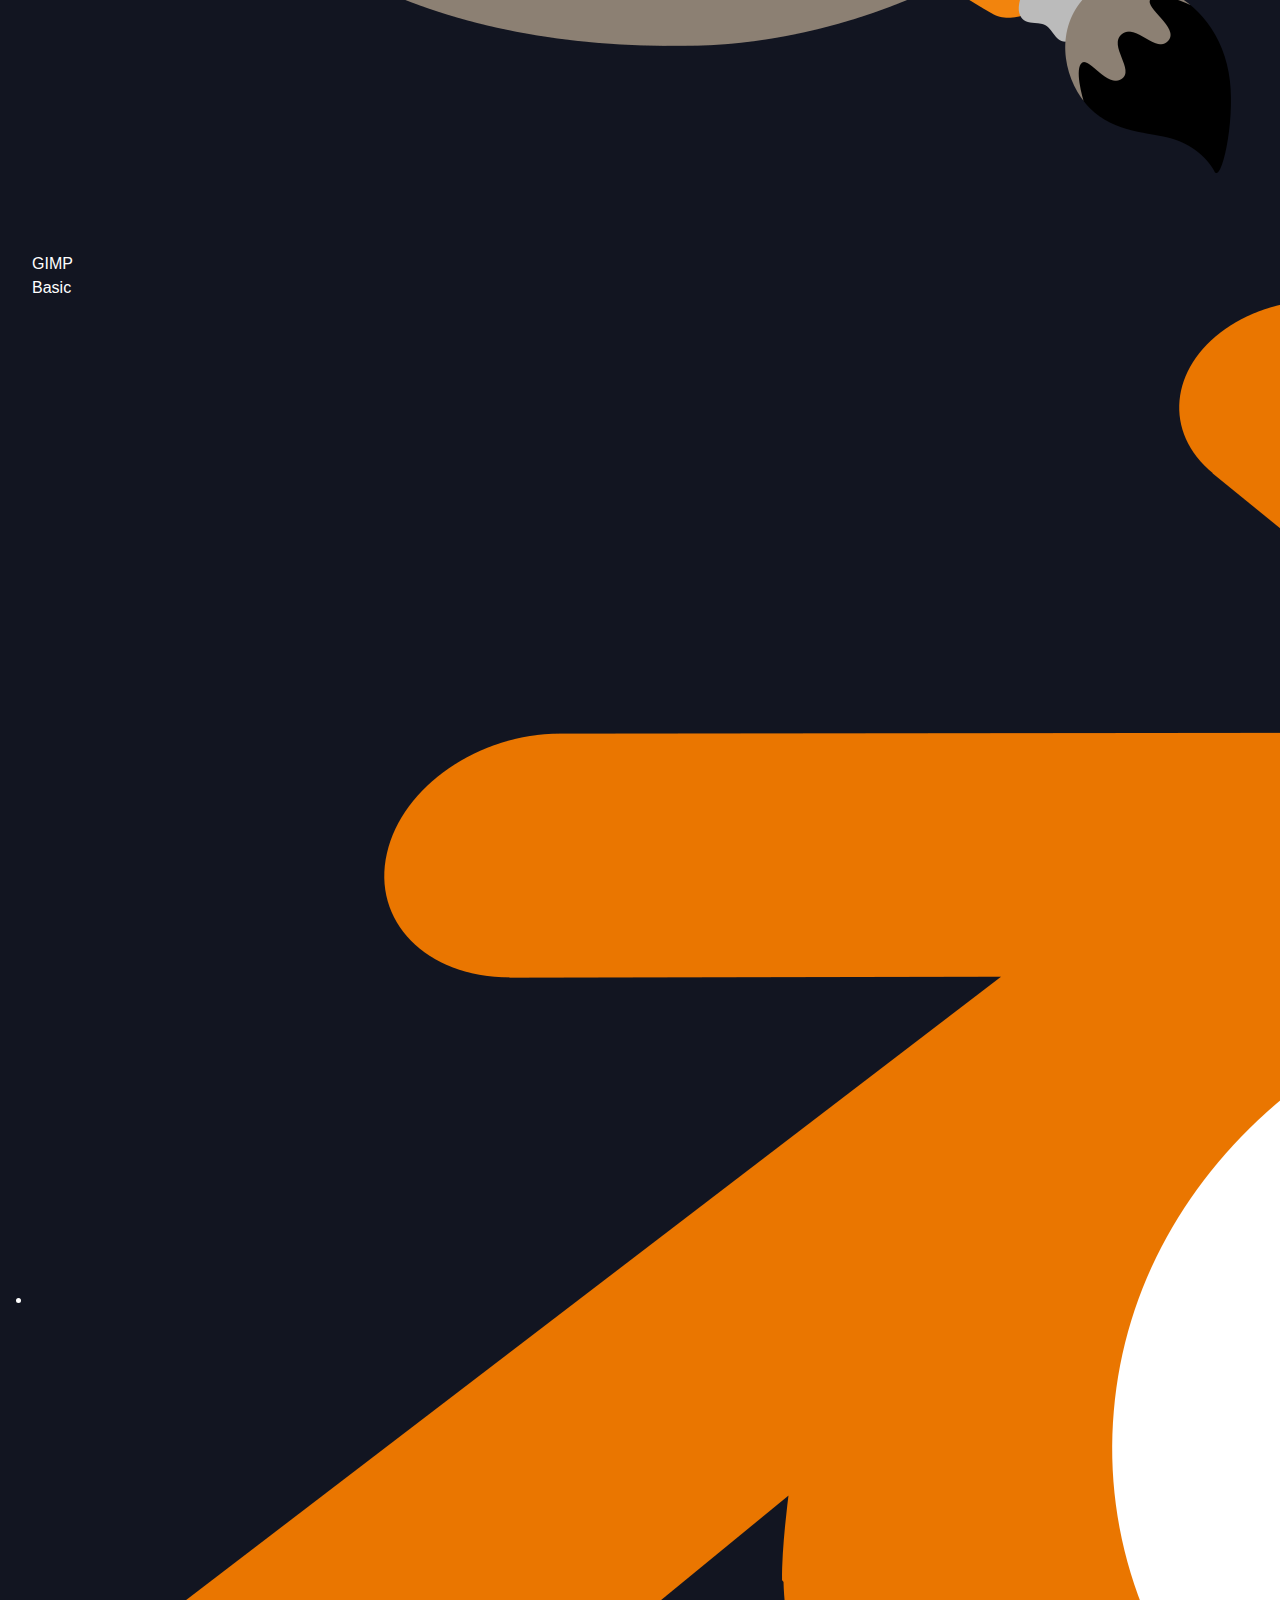
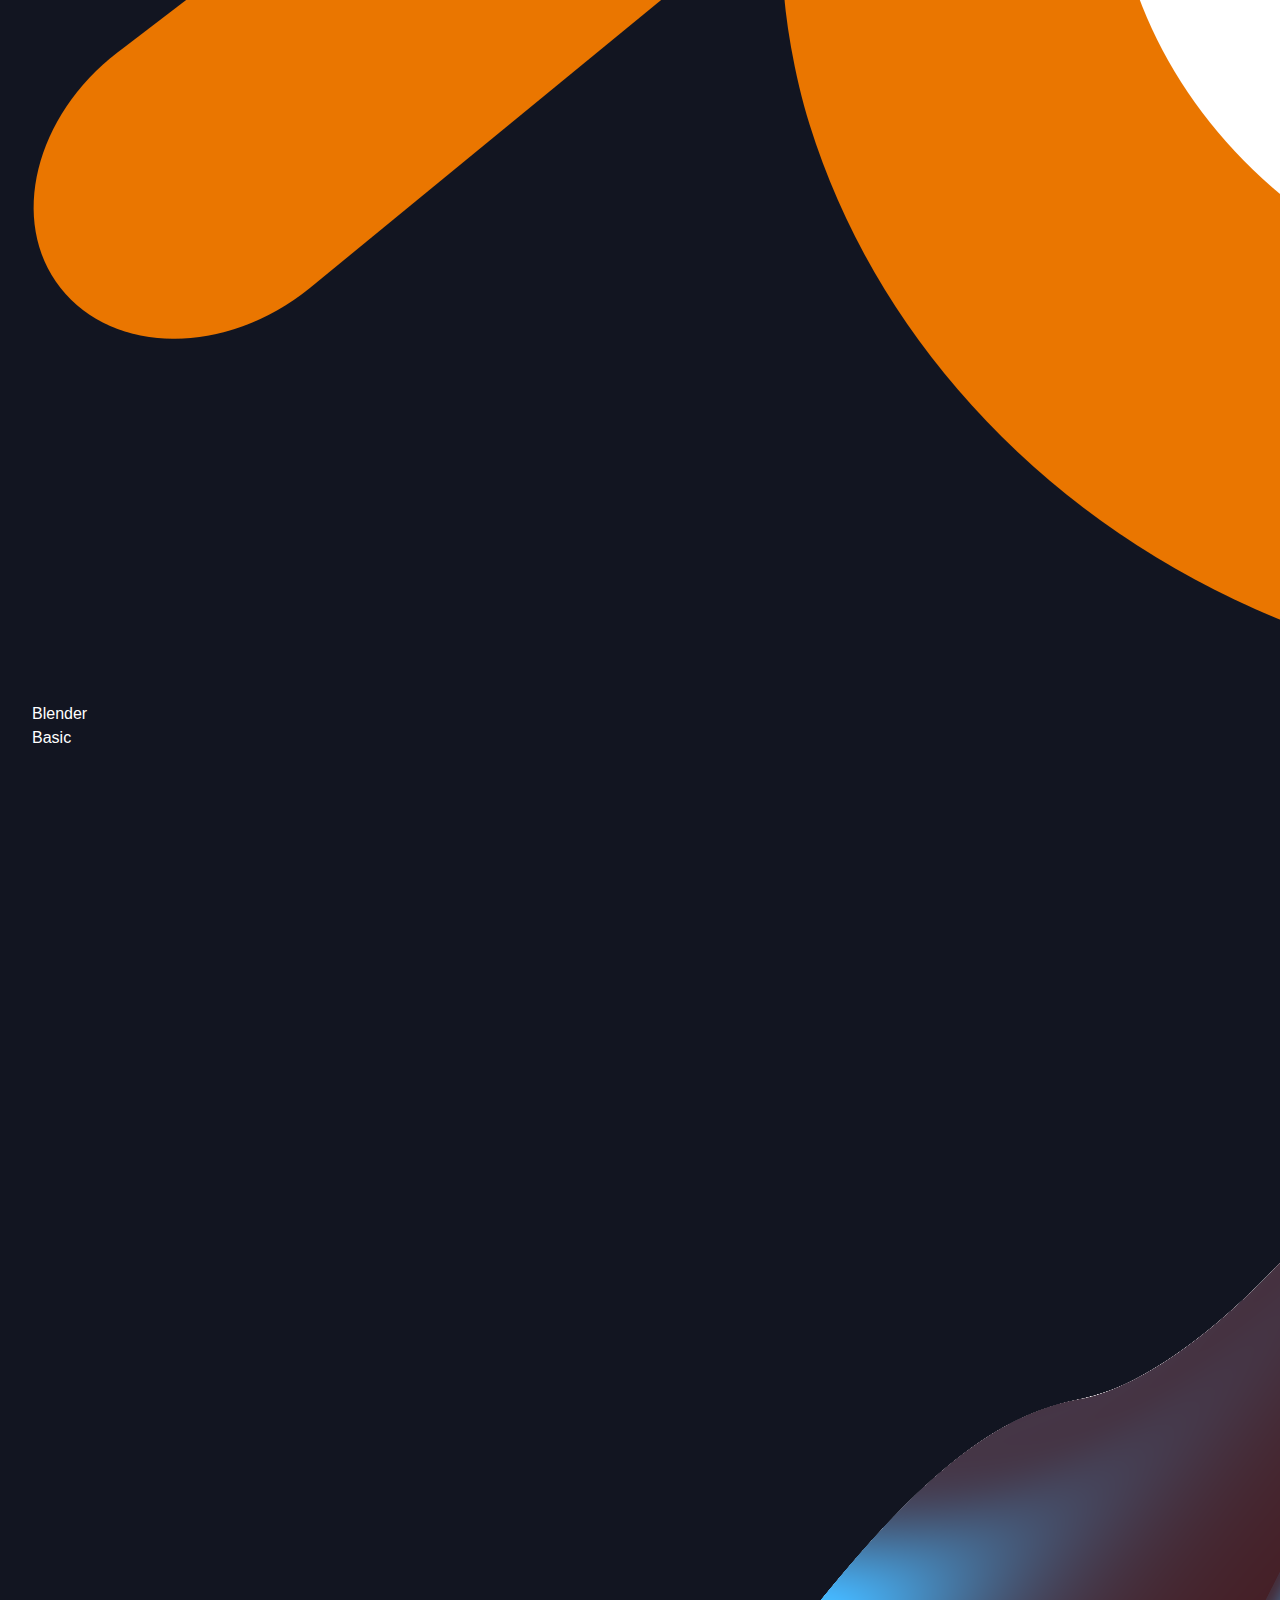
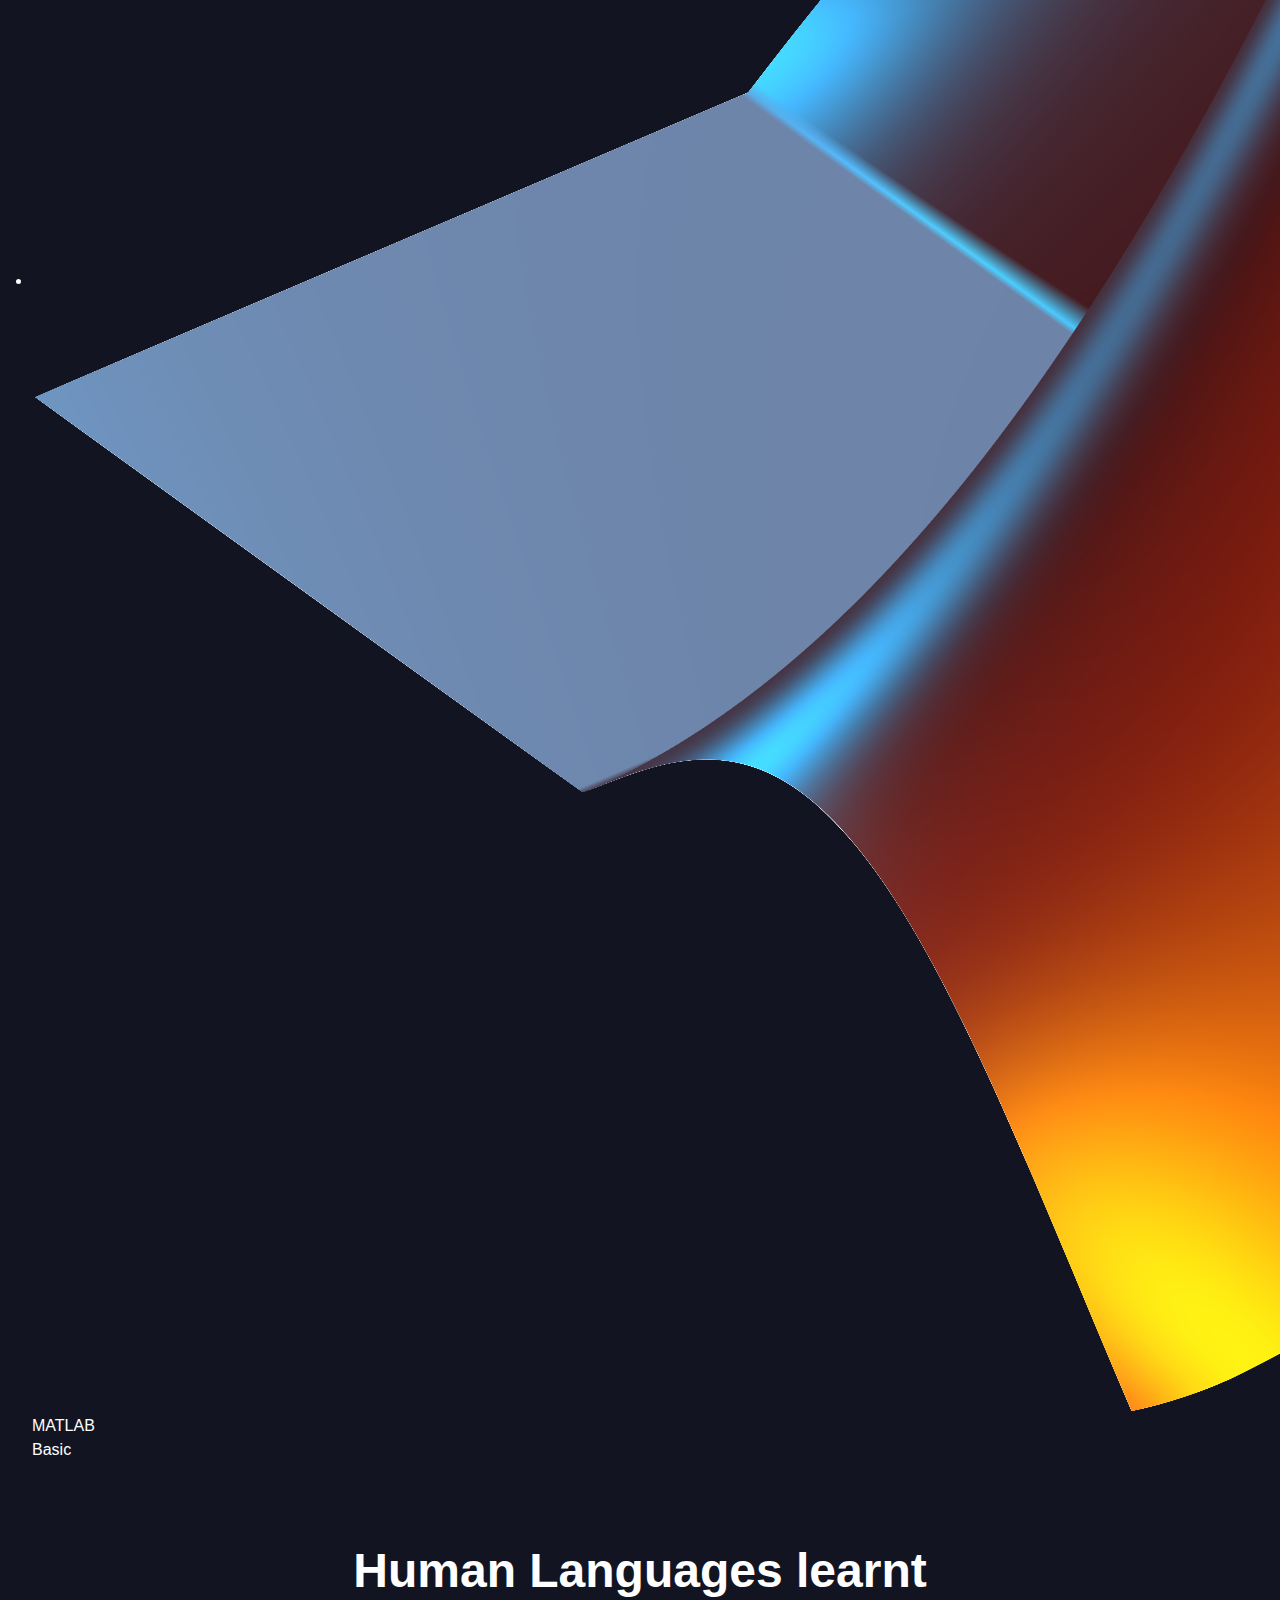
<file: skills.html>
<!DOCTYPE html>
<html lang="en">
<head>
    <meta charset="UTF-8">
    <meta name="viewport" content="width=device-width, initial-scale=1.0">
    <title>AS | Skills</title>
	<link rel="icon" type="image/png" href="images/site_logo.png">
    
    <!-- Bootstrap CSS -->
    <link href="https://cdn.jsdelivr.net/npm/bootstrap@5.3.0-alpha1/dist/css/bootstrap.min.css" rel="stylesheet">
    <link href="style.css" rel="stylesheet">
  <link href="cursor.css" rel="stylesheet">
</head>
<body>
  <div class="cursor-wrapper">
    <div class="cursor-circle"></div>
    <div class="cursor-dot"></div>
  </div>
    <nav class="navbar navbar-expand-lg navbar-dark text-center w-100 fixed-top">
        <div class="container-fluid">
        <a class="navbar-brand nav-section" href="index.html">Home</a>
        <button class="navbar-toggler" type="button" data-bs-toggle="collapse" data-bs-target="#navbarNav">
            <span class="navbar-toggler-icon"></span>
        </button>
        <div class="collapse navbar-collapse" id="navbarNav">
            <ul class="navbar-nav ms-auto">
                <li class="nav-item me-lg-5"><a class="nav-link nav-section" id="skills" href="skills.html">Skills</a></li>
                <li class="nav-item me-lg-5"><a class="nav-link nav-section" id="projects" href="projects.html">Projects</a></li>
                <li class="nav-item me-lg-5"><a class="nav-link nav-section" id="contact" href="contact.html">Contact</a></li>
                <li class="nav-item"><a class="nav-link nav-section" id="cv" href="files/cv.pdf">CV</a></li>
            </ul>
        </div>
        </div>
    </nav>
    <div class="main">
        <h2 id="computer-skill-header">Computer Languages learnt</h2>
        <div class="computer-skills">
            <ul>
                <li>
                    <div class="computer-skill fadeIn">
                        <img src="images/skills_logos/java.png" alt="Java">
                        <div class="computer-skill-label">Java</div>
                        <div class="computer-skill-level">Proficient</div>
                    </div>
                </li>
                <li>
                    <div class="computer-skill fadeIn">
                        <img src="images/skills_logos/python.png" alt="Python">
                        <div class="computer-skill-label">Python</div>
                        <div class="computer-skill-level">Proficient</div>
                    </div>
                </li>
                <li>
                    <div class="computer-skill fadeIn">
                        <img src="images/skills_logos/sql.png" alt="SQL">
                        <div class="computer-skill-label">SQL</div>
                        <div class="computer-skill-level">Proficient</div>
                    </div>
                </li>
                <li>
                    <div class="computer-skill fadeIn">
                        <img src="images/skills_logos/html.png" alt="HTML">
                        <div class="computer-skill-label">HTML</div>
                        <div class="computer-skill-level">Proficient</div>
                    </div>
                </li>
                <li>
                    <div class="computer-skill fadeIn">
                        <img src="images/skills_logos/css.png" alt="CSS">
                        <div class="computer-skill-label">CSS</div>
                        <div class="computer-skill-level">Proficient</div>
                    </div>
                </li>
                <li>
                    <div class="computer-skill fadeIn">
                        <img src="images/skills_logos/javascript.png" alt="JavaScript">
                        <div class="computer-skill-label">JavaScript</div>
                        <div class="computer-skill-level">Intermediate</div>
                    </div>
                </li>
                <li>
                    <div class="computer-skill fadeIn">
                        <img src="images/skills_logos/php.png" alt="PHP">
                        <div class="computer-skill-label">PHP</div>
                        <div class="computer-skill-level">Intermediate</div>
                    </div>
                </li>
                <li>
                    <div class="computer-skill fadeIn">
                        <img src="images/skills_logos/c.png" alt="C">
                        <div class="computer-skill-label">C</div>
                        <div class="computer-skill-level">Intermediate</div>
                    </div>
                </li>
                <li>
                    <div class="computer-skill fadeIn">
                        <img src="images/skills_logos/erlang.png" alt="Erlang">
                        <div class="computer-skill-label">Erlang</div>
                        <div class="computer-skill-level">Basic</div>
                    </div>
                </li>
                <li>
                    <div class="computer-skill fadeIn">
                        <img src="images/skills_logos/assembly.png" alt="Assembly language">
                        <div class="computer-skill-label">Assembly language</div>
                        <div class="computer-skill-level">Basic</div>
                    </div>
                </li>
            </ul>
        </div>
        <h2 id="computer-skill-header">Softwares learnt</h2>
        <div class="computer-skills">
            <ul>
                <li>
                    <div class="computer-skill fadeIn">
                        <img src="images/skills_logos/excel.png" alt="Excel">
                        <div class="computer-skill-label">Excel</div>
                        <div class="computer-skill-level">Intermediate</div>
                    </div>
                </li>
                <li>
                    <div class="computer-skill fadeIn">
                        <img src="images/skills_logos/gimp.png" alt="GIMP">
                        <div class="computer-skill-label">GIMP</div>
                        <div class="computer-skill-level">Basic</div>
                    </div>
                </li>
                <li>
                    <div class="computer-skill fadeIn">
                        <img src="images/skills_logos/blender.png" alt="Blender">
                        <div class="computer-skill-label">Blender</div>
                        <div class="computer-skill-level">Basic</div>
                    </div>
                </li>
                <li>
                    <div class="computer-skill fadeIn">
                        <img src="images/skills_logos/matlab.png" alt="MATLAB">
                        <div class="computer-skill-label">MATLAB</div>
                        <div class="computer-skill-level">Basic</div>
                    </div>
                </li>
            </ul>
        </div>
        <h2 id="human-languages_header">Human Languages learnt</h2>
        <div class="human-languages">
            <ul>
                <div class="human-language" id="arabic-language">
                    <li>
                        العربيه
                        <div class="human-language-label">Arabic</div>
                        <div class="human-language-level">Fluent</div>
                    </li>
                </div>
                <div class="human-language">
                    <li>
                        English
                        <div class="human-language-label">English</div>
                        <div class="human-language-level">Native</div>
                    </li>
                </div>
                <div class="human-language">
                    <li>
                        Français
                        <div class="human-language-label">French</div>
                        <div class="human-language-level">Elementary</div>
                    </li>
                </div>
            </ul>
        </div>
        <h2 id="codecademy-header">Codecademy Profile</h2>
        <div id="codecademy-link">
            <a href="https://www.codecademy.com/profiles/AnasShaaban" target="_blank">
                Click here to view my Codecademy profile
            </a>
        </div>
    </div>
    <footer>
        <p>Designed by Anas Shaaban</p>
    </footer>
    <!-- Bootstrap Bundle with Popper -->
    <script src="https://cdn.jsdelivr.net/npm/bootstrap@5.3.0-alpha1/dist/js/bootstrap.bundle.min.js"></script>
    <script src="skills.js"></script>
    <script src="fade.js"></script>
    <script src="cursor.js"></script>
</body>
</html>
</file>
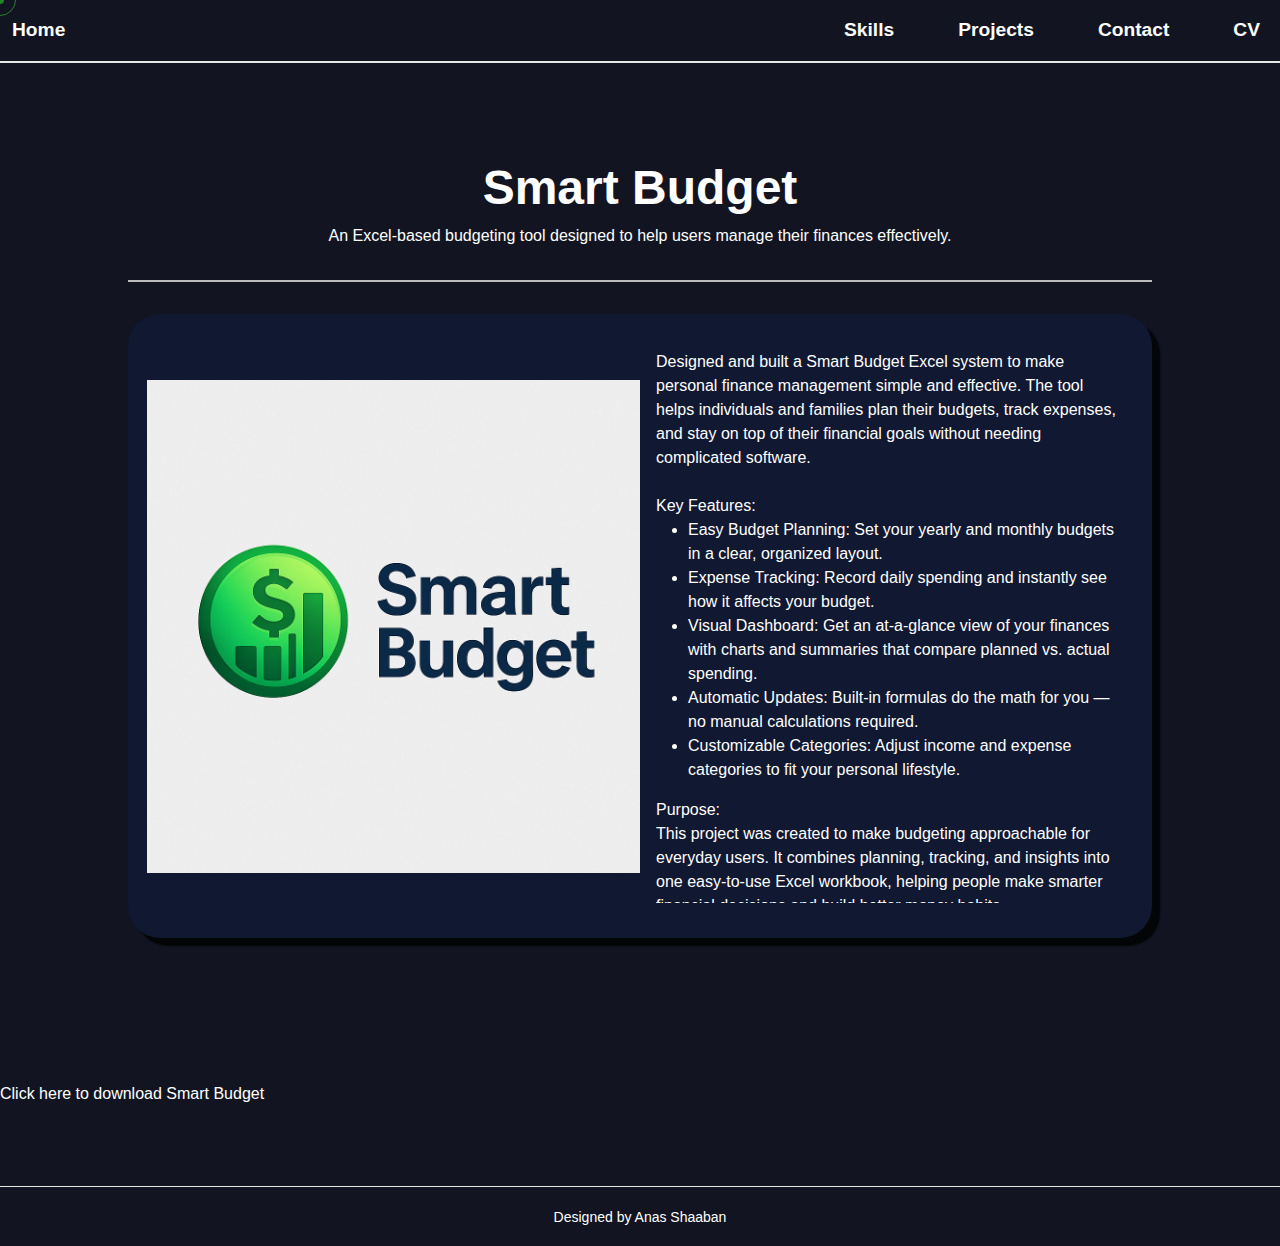
<file: smart_budget.html>
<!DOCTYPE html>
<html lang="en">
<head>
    <meta charset="UTF-8">
    <meta name="viewport" content="width=device-width, initial-scale=1.0">
    <title>Document</title>
    <!-- Bootstrap CSS -->
    <link href="https://cdn.jsdelivr.net/npm/bootstrap@5.3.0-alpha1/dist/css/bootstrap.min.css" rel="stylesheet">
    <link href="style.css" rel="stylesheet">
  <link href="cursor.css" rel="stylesheet">
</head>
<body>
  <div class="cursor-wrapper">
    <div class="cursor-circle"></div>
    <div class="cursor-dot"></div>
  </div>
    <nav class="navbar navbar-expand-lg navbar-dark text-center w-100">
        <div class="container-fluid">
        <a class="navbar-brand nav-section" href="index.html">Home</a>
        <button class="navbar-toggler" type="button" data-bs-toggle="collapse" data-bs-target="#navbarNav">
            <span class="navbar-toggler-icon"></span>
        </button>
        <div class="collapse navbar-collapse" id="navbarNav">
            <ul class="navbar-nav ms-auto">
                <li class="nav-item me-lg-5"><a class="nav-link nav-section" id="skills" href="skills.html">Skills</a></li>
                <li class="nav-item me-lg-5"><a class="nav-link nav-section" id="projects" href="projects.html">Projects</a></li>
                <li class="nav-item me-lg-5"><a class="nav-link nav-section" id="contact" href="contact.html">Contact</a></li>
                <li class="nav-item"><a class="nav-link nav-section" id="cv" href="files/cv.pdf">CV</a></li>
            </ul>
        </div>
        </div>
    </nav>
    <div class="main">
        <div class="project-header-container">
            <h2 class="project-header-title">Smart Budget</h2>
            <p class="project-header-description">An Excel-based budgeting tool designed to help users manage their finances effectively.</p>
        </div>
        <div class="project-description-container">
            <img class="project-logo" src="./images/projects_logos/smart_budget_logo.png" alt="Smart Budget Logo">
            <div class="project_description">
                Designed and built a Smart Budget Excel system to make personal finance management simple and effective. The tool helps individuals and families plan their budgets, track expenses, and stay on top of their financial goals without needing complicated software.<br></b><br></b>

                Key Features:<br></b>
                <ul>
                    <li>Easy Budget Planning: Set your yearly and monthly budgets in a clear, organized layout.</li>
                    <li>Expense Tracking: Record daily spending and instantly see how it affects your budget.</li>
                    <li>Visual Dashboard: Get an at-a-glance view of your finances with charts and summaries that compare planned vs. actual spending.</li>
                    <li>Automatic Updates: Built-in formulas do the math for you — no manual calculations required.</li>
                    <li>Customizable Categories: Adjust income and expense categories to fit your personal lifestyle.</li>
                </ul>
                Purpose:<br></b>
                This project was created to make budgeting approachable for everyday users. It combines planning, tracking, and insights into one easy-to-use Excel workbook, helping people make smarter financial decisions and build better money habits.
            </div>
        </div>
        <div class="link-container">
            <a class="download-link" href="./files/smart-budget.xlsx" download>Click here to download Smart Budget</a>
    </div>
    <footer>
        <p>Designed by Anas Shaaban</p>
    </footer>
    <!-- Bootstrap Bundle with Popper -->
    <script src="https://cdn.jsdelivr.net/npm/bootstrap@5.3.0-alpha1/dist/js/bootstrap.bundle.min.js"></script>
    <script src="cursor.js"></script>
</body>
</file>
<file: style.css>
:root {
    --background-color: hsl(227, 29%, 10%);
    --main-color: hsl(227, 49%, 13%);
    --secondary-color: hsl(0, 0%, 73%);
    --tertiary-color: hsl(227, 29%, 63%);
    --quaternary-color: hsl(227, 19%, 2%);
    --text-color: #ffffff;
    --font-family: 'Arial', sans-serif;
}

body {
    background-color: var(--background-color);
    color: var(--text-color);
    font-family: var(--font-family);
    a{
        text-decoration: none;
        color: white;
    }

}

.main{
    min-height: 90vh;
    margin-top: 6rem;
}

nav {
    border-bottom: 2px solid #e7e7e7;
    margin-bottom: 2rem;
    background-color: var(--background-color);
}

.nav-section{
    color: white;
    font-size: 1.2rem;
    font-weight: bold;
}

.self-intro {
    display: flex;
    flex-direction: column;
    justify-content: center;
    align-items: center;
    text-align: center;
    padding-left: 20%;
    padding-right: 20%;
    padding-top: 1.5rem;
}

#name {
    font-size: 4rem;
    font-weight: 600;
}

#occupation {
    font-size: 3rem;
    font-weight: 200;
    color: var(--secondary-color);
}

@media (max-width: 768px) {
    #name {
        font-size: 2.5rem;
    }

    #occupation {
        font-size: 1.8rem;
    }
}

#self-photo{
    border-radius: 10%;
    outline-color: white;
    outline-style: solid;
    outline-width: .1rem;
    width: 16rem;
    height: 16rem;
    object-fit: cover;
}

#computer-software-header{
    margin-top: 5rem;
    text-align: center;
    font-size: 3.5rem;
    font-weight: 600;
    margin-bottom: 1.5rem;
}

.computer-softwares{
    text-align: center;
    ul{
        position: flex;
        justify-content: center;
        flex-wrap: wrap;
        margin-left: 10%;
        margin-right: 10%;
        list-style-type: none;
        flex-wrap: wrap;
        display: flex;
        flex-direction: row;
        
        padding: 0;
    }
}

.computer-software{
    border-radius: 2rem;
    display: flex;
    flex-direction: column;
    align-items: center;
    width: 10rem;
    height: 12rem;
    padding-top: 1rem;
    font-size: 1.5rem;
    margin: 1.5rem 4rem;
    text-align: center;
    background-color: var(--main-color);
    box-shadow: .5rem .5rem .1rem var(--quaternary-color);
    img{
        height: 6rem;
        width: 6rem;
        object-fit: contain;
        vertical-align: middle;
        margin-right: 1rem;
        justify-self: center;
        align-self: center;
    }
}


.computer-software-label{
    position: relative;
    display: none;
    margin-top: .3rem;
    border-radius: .4rem;
    font-size: 1.2rem;
    justify-self: center;
    align-items: center;
    background-color: var(--tertiary-color);
    max-width: fit-content;
    max-height: fit-content;
    font-weight: 200;
    color: var(--text-color);

    :hover{
        display: block;
    }
}

#human-languages_header{
    text-align: center;
    margin-top: 5rem;
    font-size: 3rem;
    font-weight: 600;
    margin-bottom: 1.5rem;
}

.human-languages{
    margin-top: 3rem;
    display: flex;
    align-items: center;
    justify-content: center;
    ul{
        margin-left: 10%;
        margin-right: 10%;
        list-style-type: none;
        display: flex;
        flex-direction: row;
        align-items: center;
        justify-content: center;
        flex-wrap: wrap;
        padding: 0;
    }
}

.human-language{
    font-size: 1.5rem;
    margin: 0.5rem 4rem;
    text-align: center;
    margin-bottom: 4rem;
    position: relative;
    width: 14rem;
    height: 9rem;
    margin-top: 0.5rem;
    border-radius: 2rem;
    color: var(--tertiary-color);
    background-color: var(--main-color);
    font-weight: 700;
    font-size: 2.8rem;
    box-shadow: .5rem .5rem .1rem var(--quaternary-color);
}

.human-language-level{
    position: relative;
    height: 10rem;
    font-size: 1.5rem;
    text-align: center;
    color: var(--text-color);
}


.human-language-label{
    position: relative;
    display: none;
    border-radius: .4rem;
    font-size: 1.2rem;
    justify-self: center;
    align-items: center;
    background-color: var(--tertiary-color);
    max-width: fit-content;
    max-height: fit-content;
    font-weight: 200;
    color: var(--text-color);

    :hover{
        display: block;
    }
}

#arabic-language{
    position: relative;
    bottom: 0.8rem;
    font-size: 3.8rem;
    /* height: 4.1rem; */
}

#arabic-language .human-language-level{
    bottom: .8rem;
}

#arabic-language .human-language-label{
    bottom: .8rem;
}


#codecademy-header{
    margin-top: 3rem;
    text-align: center;
    font-size: 3rem;
    font-weight: 600;
}
#codecademy-link{
    text-align: center;
    font-size: 1.5rem;
    margin-bottom: 1rem;
    text-decoration: underline;
}

footer{
    position: relative;
    bottom: 0;
    width: 100%;
    height: 60px;
    color: white;
    text-align: center;
    padding-top: 20px;
    font-size: 14px;
    border-top: 1px solid #e7e7e7;
    margin-top: 5rem;;
}

.under-construction {
    color: green;
    text-align: center;
    padding: 1rem;
    font-size: 1.5rem;
    font-weight: 800;
}

.form-container{
    /* display: flex;
    align-items: center;
    justify-content: center; */
    border-radius: 1rem;
    outline-width: .1rem;
    outline-style: solid;
    outline-color: var(--secondary-color);
    border-width: 0;
    padding: 1rem;
    margin: 0 auto;
    width: 75%;
    text-align: left;
    background-color: var(--main-color);
}

.contact-header{
    /* text-align: center; */
    font-size: 3rem;
    font-weight: 600;
}

@media (max-width: 768px) {
    .contact-header {
        font-size: 2rem;
        text-align: center;
    }
}
/* when the input is focused */
.form-input:focus {
    outline-color: var(--tertiary-color);
    box-shadow: 0 0 5rem .5rem var(--tertiary-color);
}

.submit-form-button{
    width: 100%;
    background-color: var(--main-color);
    color: var(--text-color);
    font-weight: 600;
    border: none;
    border-radius: .3rem;
    padding: .4rem 0;
    cursor: pointer;

    &:hover{
        /* background-color: var(--tertiary-color); */
        /* color: var(--main-color); */
        outline-color: var(--tertiary-color);
        box-shadow: 0 0 5rem .5rem var(--tertiary-color);
    }
}

.projects-section{
    text-align: center;
    margin-bottom: 2rem;
    #projects-section-header{
        font-size: 3rem;
        font-weight: 600;
        margin-bottom: 1rem;
    }
    #projects-section-description{
        font-size: 1.5rem;
        font-weight: 200;
        color: var(--secondary-color);
    }
}

.projects{
    display: flex;
    flex-direction: row;
    align-items: center;
    justify-content: center;
    flex-wrap: wrap;
}

.project{
    border-radius: 1rem;
    outline-width: .1rem;
    outline-style: solid;
    outline-color: var(--secondary-color);
    border-width: 0;
    padding: 1rem;
    margin: 1rem auto;
    width: 25rem;
    height: 14rem;
    text-align: left;
    background-color: var(--main-color);
    .project-title{
        font-size: 2rem;
        font-weight: 600;
        margin-bottom: 0.5rem;
        border-bottom: 1px solid var(--secondary-color);
    }
    .project-description{
        font-size: 1.2rem;
        font-weight: 200;
        color: var(--secondary-color);
        margin-top: 0.5rem;
    }
}

.project-header-container{
    margin: 2rem auto;
    text-align: center;
    width: 80%;
    border-bottom: 2px solid var(--secondary-color);
    padding-bottom: 1rem;
}

.project-header-title{
    font-size: 3rem;
    font-weight: 600;
    margin-bottom: 0.5rem;
}

.project-description-container{
    position: relative;
    margin: 0rem auto;
    margin-bottom: 9rem;
    display: flex;
    width: 80%;
    height: 39rem;
    padding: 1.5%;
    border-radius: 2rem;
    background-color: var(--main-color);
    box-shadow: .5rem .5rem .1rem var(--quaternary-color);
}

.project-logo{
    width: 50%;
    object-fit: contain;
    border-radius: 2rem;
}

.project_description{
    width: 50%;
    margin: 1rem;
    overflow: auto;
}

.project-video-container{
    margin: 0rem auto;
    display: flex;
    width: 80%;
    height: 100%;
    padding: 1.5%;
    position: relative;
    border-radius: 2rem;
    background-color: var(--main-color);
    box-shadow: .5rem .5rem .1rem var(--quaternary-color);
}

.project_video_title{
    text-align: center;
    font-size: 2rem;
    font-weight: 600;
    margin-bottom: 1rem;
}

.project-video{
    margin: auto;
    width: 100%;
    /* height: 100%; */
    /* object-fit: contain; */
}
</file>
<file: cursor.css>
.cursor-wrapper {
    position: fixed;
    top: 0;
    left: 0;
    pointer-events: none; /* don't block clicks */
    transform: translate(-50%, -50%);
    z-index: 9999;
}

.cursor-circle {
    width: 2rem;
    height: 2rem;
    border: .06rem solid rgba(50, 205, 50, .6);
    border-radius: 50%;
    position: absolute;
    top: 50%;
    left: 50%;
    transform: translate(-50%, -50%);
}

.cursor-dot {
    width: .5rem;
    height: .5rem;
    background: rgba(50, 205, 50, .6);
    border-radius: 50%;
    position: absolute;
    top: 50%;
    left: 50%;
    transform: translate(-50%, -50%);
}

.cursor-dot.hover {
    transform: translate(-50%, -50%) scale(2.5);
}
</file>
